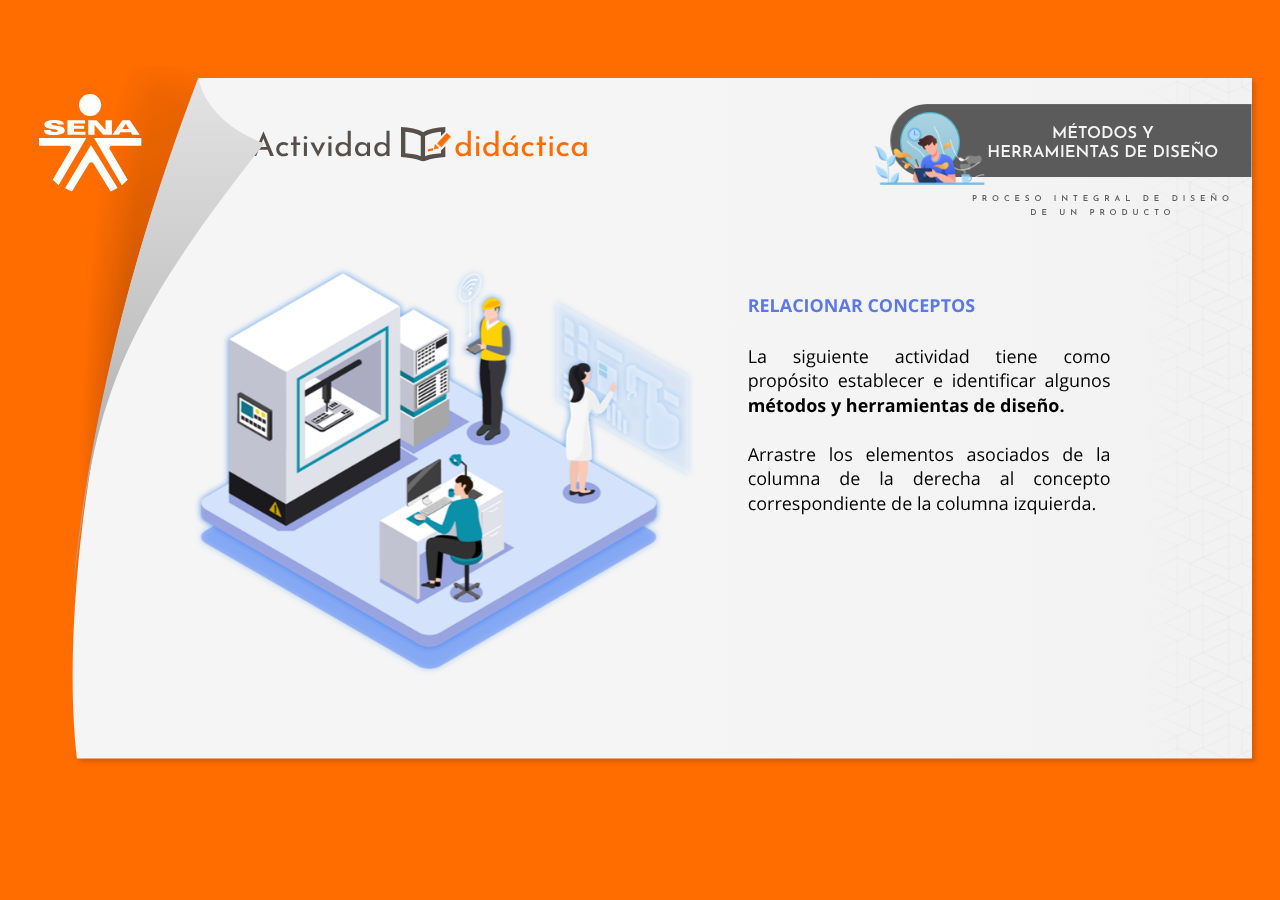
<file: public/media/actividad-1/index.html>
<!DOCTYPE html>
<html lang="es">
<head>
  <meta charset="utf-8">
  <!-- Creado con Storyline 360 - http://www.articulate.com  -->
  <!-- version: 3.42.22734.0 -->
  <title>SENA - Actividad Did&#225;ctica 02</title>
  <meta http-equiv="x-ua-compatible" content="IE=edge" />
  <meta name="viewport" content="width=device-width, initial-scale=1.0, user-scalable=no, shrink-to-fit=no, minimal-ui" />
  <meta name="apple-mobile-web-app-capable" content="yes" />
  <style>
    html, body { height: 100%; padding: 0; margin: 0 }
    #app { height: 100%; width: 100%; }
  </style>
  
  <script>window.THREE = { };</script>
</head>
<body style="background: #FF6C00" class="cs-HTML theme-classic">
  <!-- 360 -->
  <script>!function(e){function n(e,i){return e.test(i)}function i(e){var i=e||navigator.userAgent,o=i.split("[FBAN");if(void 0!==o[1]&&(i=o[0]),this.apple={phone:n(t,i),ipod:n(d,i),tablet:!n(t,i)&&n(s,i),device:n(t,i)||n(d,i)||n(s,i)},this.amazon={phone:n(h,i),tablet:!n(h,i)&&n(a,i),device:n(h,i)||n(a,i)},this.android={phone:n(h,i)||n(b,i),tablet:!n(h,i)&&!n(b,i)&&(n(a,i)||n(r,i)),device:n(h,i)||n(a,i)||n(b,i)||n(r,i)},this.windows={phone:n(l,i),tablet:n(p,i),device:n(l,i)||n(p,i)},this.other={blackberry:n(f,i),blackberry10:n(u,i),opera:n(c,i),firefox:n(A,i),chrome:n(w,i),device:n(f,i)||n(u,i)||n(c,i)||n(A,i)||n(w,i)},this.seven_inch=n(v,i),this.any=this.apple.device||this.android.device||this.windows.device||this.other.device||this.seven_inch,this.phone=this.apple.phone||this.android.phone||this.windows.phone,this.tablet=this.apple.tablet||this.android.tablet||this.windows.tablet,"undefined"==typeof window)return this}function o(){var e=new i;return e.Class=i,e}var t=/iPhone/i,d=/iPod/i,s=/iPad/i,b=/(?=.*\bAndroid\b)(?=.*\bMobile\b)/i,r=/Android/i,h=/(?=.*\bAndroid\b)(?=.*\bSD4930UR\b)/i,a=/(?=.*\bAndroid\b)(?=.*\b(?:KFOT|KFTT|KFJWI|KFJWA|KFSOWI|KFTHWI|KFTHWA|KFAPWI|KFAPWA|KFARWI|KFASWI|KFSAWI|KFSAWA)\b)/i,l=/IEMobile/i,p=/(?=.*\bWindows\b)(?=.*\bARM\b)/i,f=/BlackBerry/i,u=/BB10/i,c=/Opera Mini/i,w=/(CriOS|Chrome)(?=.*\bMobile\b)/i,A=/(?=.*\bFirefox\b)(?=.*\bMobile\b)/i,v=new RegExp("(?:Nexus 7|BNTV250|Kindle Fire|Silk|GT-P1000)","i");"undefined"!=typeof module&&module.exports&&"undefined"==typeof window?module.exports=i:"undefined"!=typeof module&&module.exports&&"undefined"!=typeof window?module.exports=o():"function"==typeof define&&define.amd?define("isMobile",[],e.isMobile=o()):e.isMobile=o()}(this);
    window.isMobile.apple.tablet = window.isMobile.apple.tablet ||
      (navigator.platform === 'MacIntel' && navigator.maxTouchPoints > 1);
    window.isMobile.apple.device = window.isMobile.apple.device || window.isMobile.apple.tablet;
    window.isMobile.tablet = window.isMobile.tablet || window.isMobile.apple.tablet;
    window.isMobile.any = window.isMobile.any || window.isMobile.apple.tablet;
  </script>

  <div id="focus-sink" aria-hidden="true" tabIndex="-1"></div>

  <div id="preso"></div>
  <script>
    window.DS = {};
    window.globals = {
      DATA_PATH_BASE: '',
      HAS_FRAME: true,
      HAS_SLIDE: true,

      lmsPresent: false,
      tinCanPresent: false,
      cmi5Present: false,
      aoSupport: false,
      scale: 'show all',
      captureRc: false,
      browserSize: 'optimal',
      bgColor: '#FF6C00',
      features: '',
      themeName: 'classic',
      preloaderColor: '#FFFFFF',
      suppressAnalytics: false,
      productChannel: 'stable',
      publishSource: 'storyline',
      aid: 'aid|942dc008-53e3-4bf8-be6b-c91d208d2bb5',
      cid: 'fd4fcdb6-d3c5-4390-a3dd-eb095a2bc740',
      playerVersion: '3.42.22734.0',
      maxIosVideoElements: 5,

      
      parseParams: function(qs) {
        if (window.globals.parsedParams != null) {
          return window.globals.parsedParams;
        }
        qs = (qs || window.location.search.substr(1)).split('+').join(' ');
        var params = {},
            tokens,
            re = /[?&]?([^=]+)=([^&]*)/g;

        while (tokens = re.exec(qs)) {
          params[decodeURIComponent(tokens[1]).trim()] =
            decodeURIComponent(tokens[2]).trim();
        }
        window.globals.parsedParams = params;
        return params;
      }

    };

    (function() {

      var classTypes = [ 'desktop', 'mobile', 'phone', 'tablet' ];

      var addDeviceClasses = function(prefix, testObj) {
        var curr, i;
        for (i = 0; i < classTypes.length; i++) {
          curr = classTypes[i];
          if (testObj[curr]) {
            document.body.classList.add(prefix + curr);
          }
        }
      };

      var params = window.globals.parseParams(),
          isDevicePreview = params.devicepreview === '1',
          isPhoneOverride = params.deviceType === 'phone' || (isDevicePreview && params.phone == '1'),
          isTabletOverride = (params.deviceType === 'tablet' || isDevicePreview) && !isPhoneOverride,
          isMobileOverride = isPhoneOverride || isTabletOverride;

      var deviceView = {
        desktop: !window.isMobile.any && !isMobileOverride,
        mobile: window.isMobile.any || isMobileOverride,
        phone: isPhoneOverride || (window.isMobile.phone && !isTabletOverride),
        tablet: isTabletOverride || window.isMobile.tablet
      };

      window.globals.deviceView = deviceView;
      window.isMobile.desktop = !window.isMobile.any;
      window.isMobile.mobile = window.isMobile.any;

      addDeviceClasses('view-', deviceView);

    })();
  </script>
  
  <script src='story_content/user.js' type=text/javascript></script>
  <div class="slide-loader"></div>

  <script type="text/javascript">
    if (window.globals.deviceView.isMobile) { var doc = document, loader = doc.body.querySelector('.slide-loader'); [ 1, 2, 3 ].forEach(function(n) { var d = doc.createElement('div'); d.style.backgroundColor = window.globals.preloaderColor; d.classList.add('mobile-loader-dot'); d.classList.add('dot' + n); loader.appendChild(d); }); }
  </script>

  <div class="mobile-load-title-overlay" style="display: none">
    <div class="mobile-load-title">SENA - Actividad Did&#225;ctica 02</div>
  </div>

  <div class="mobile-chrome-warning"></div>

  <script>
    
    if (window.autoSpider && window.vInterfaceObject) {
      document.querySelector('.mobile-load-title-overlay').style.display = 'none';
    }
  </script>

  

  <link rel="stylesheet" href="html5/data/css/output.min.css" data-noprefix />
</body>
<script src="html5/lib/scripts/ds-bootstrap.min.js"></script>
</html>
</file>
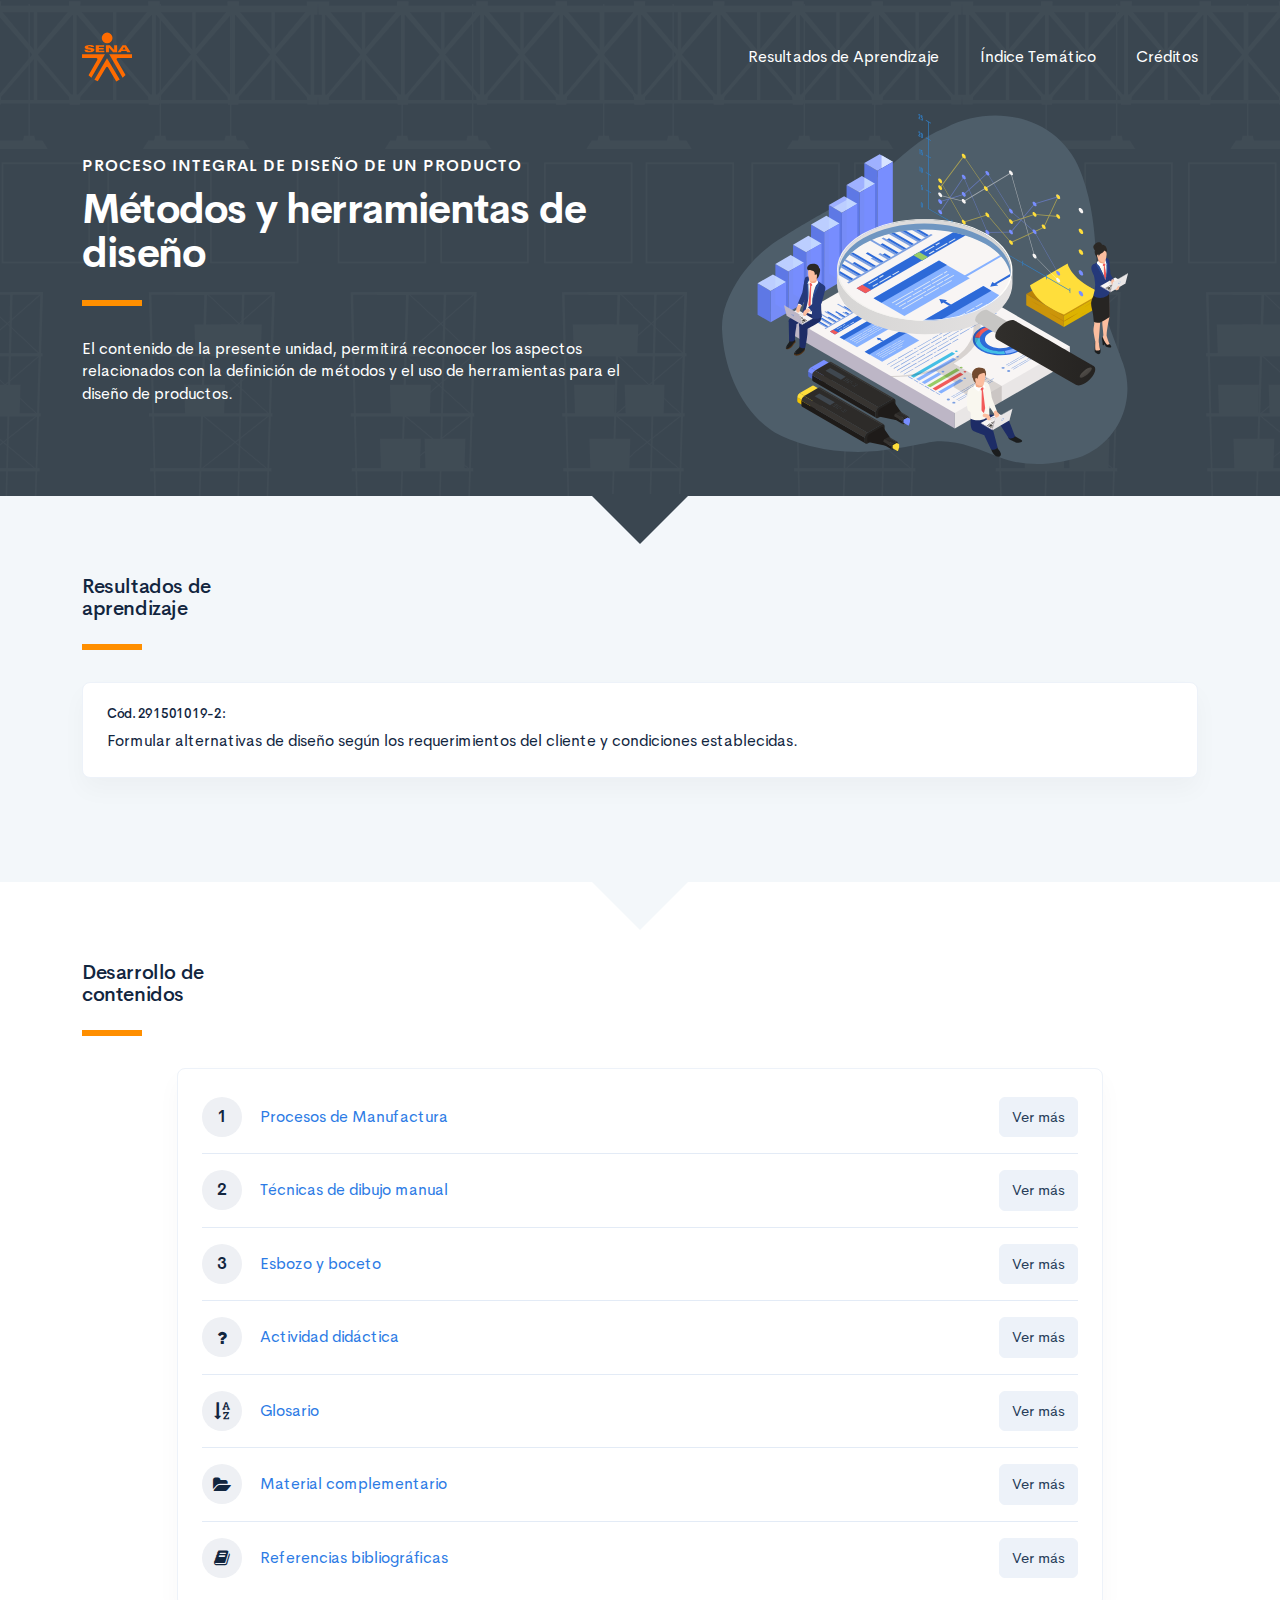
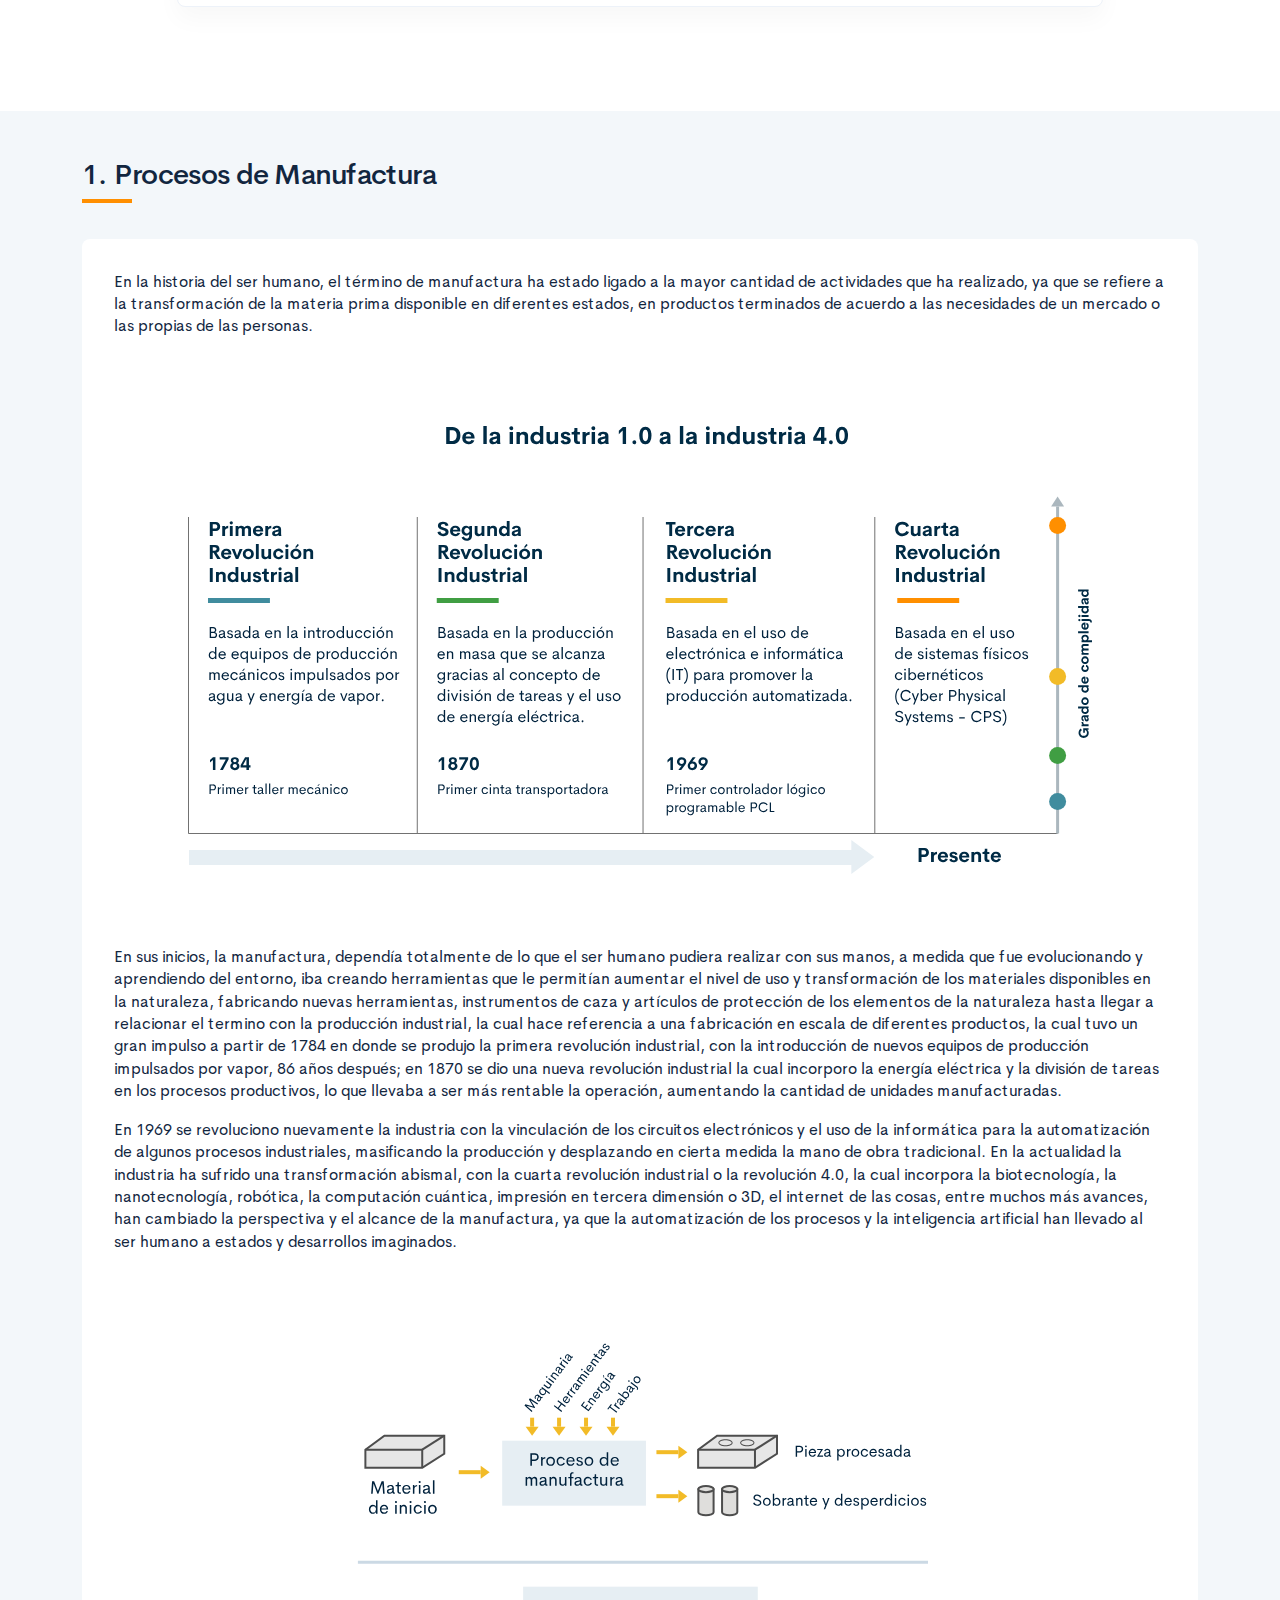
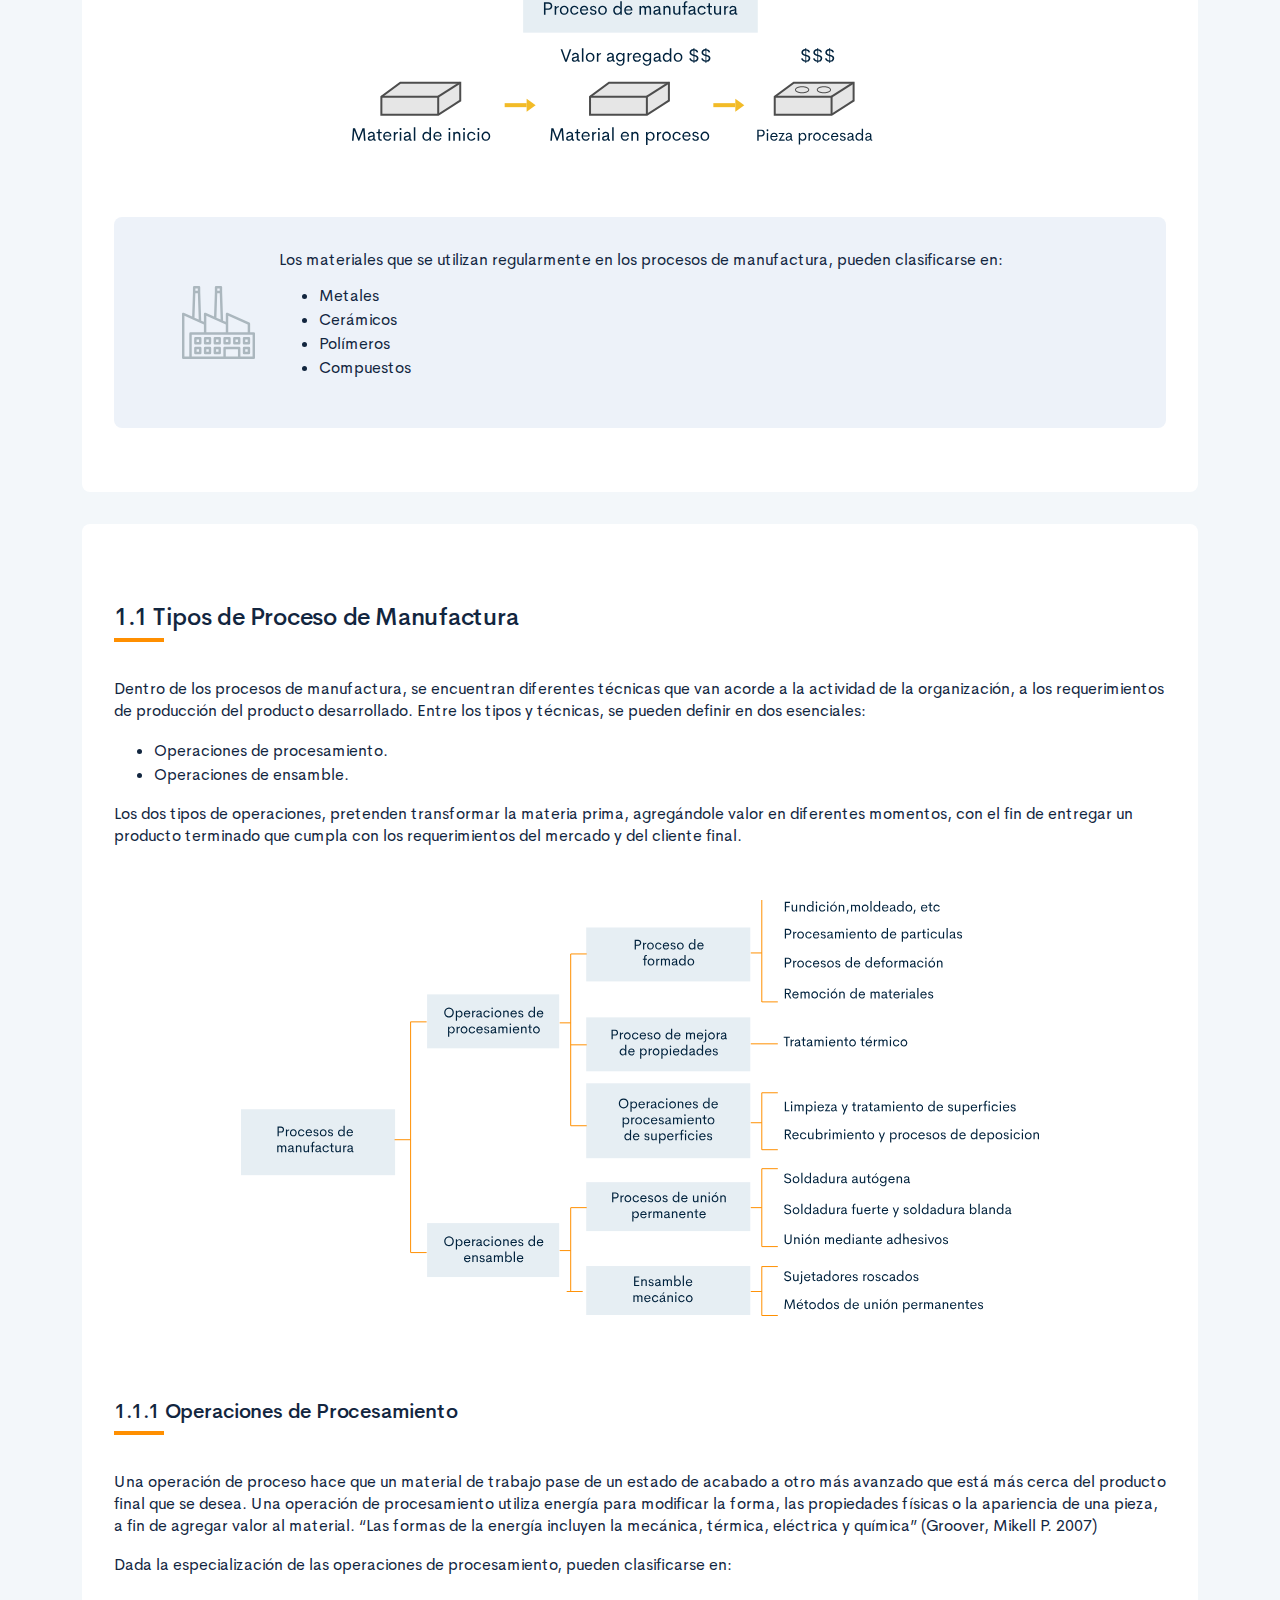
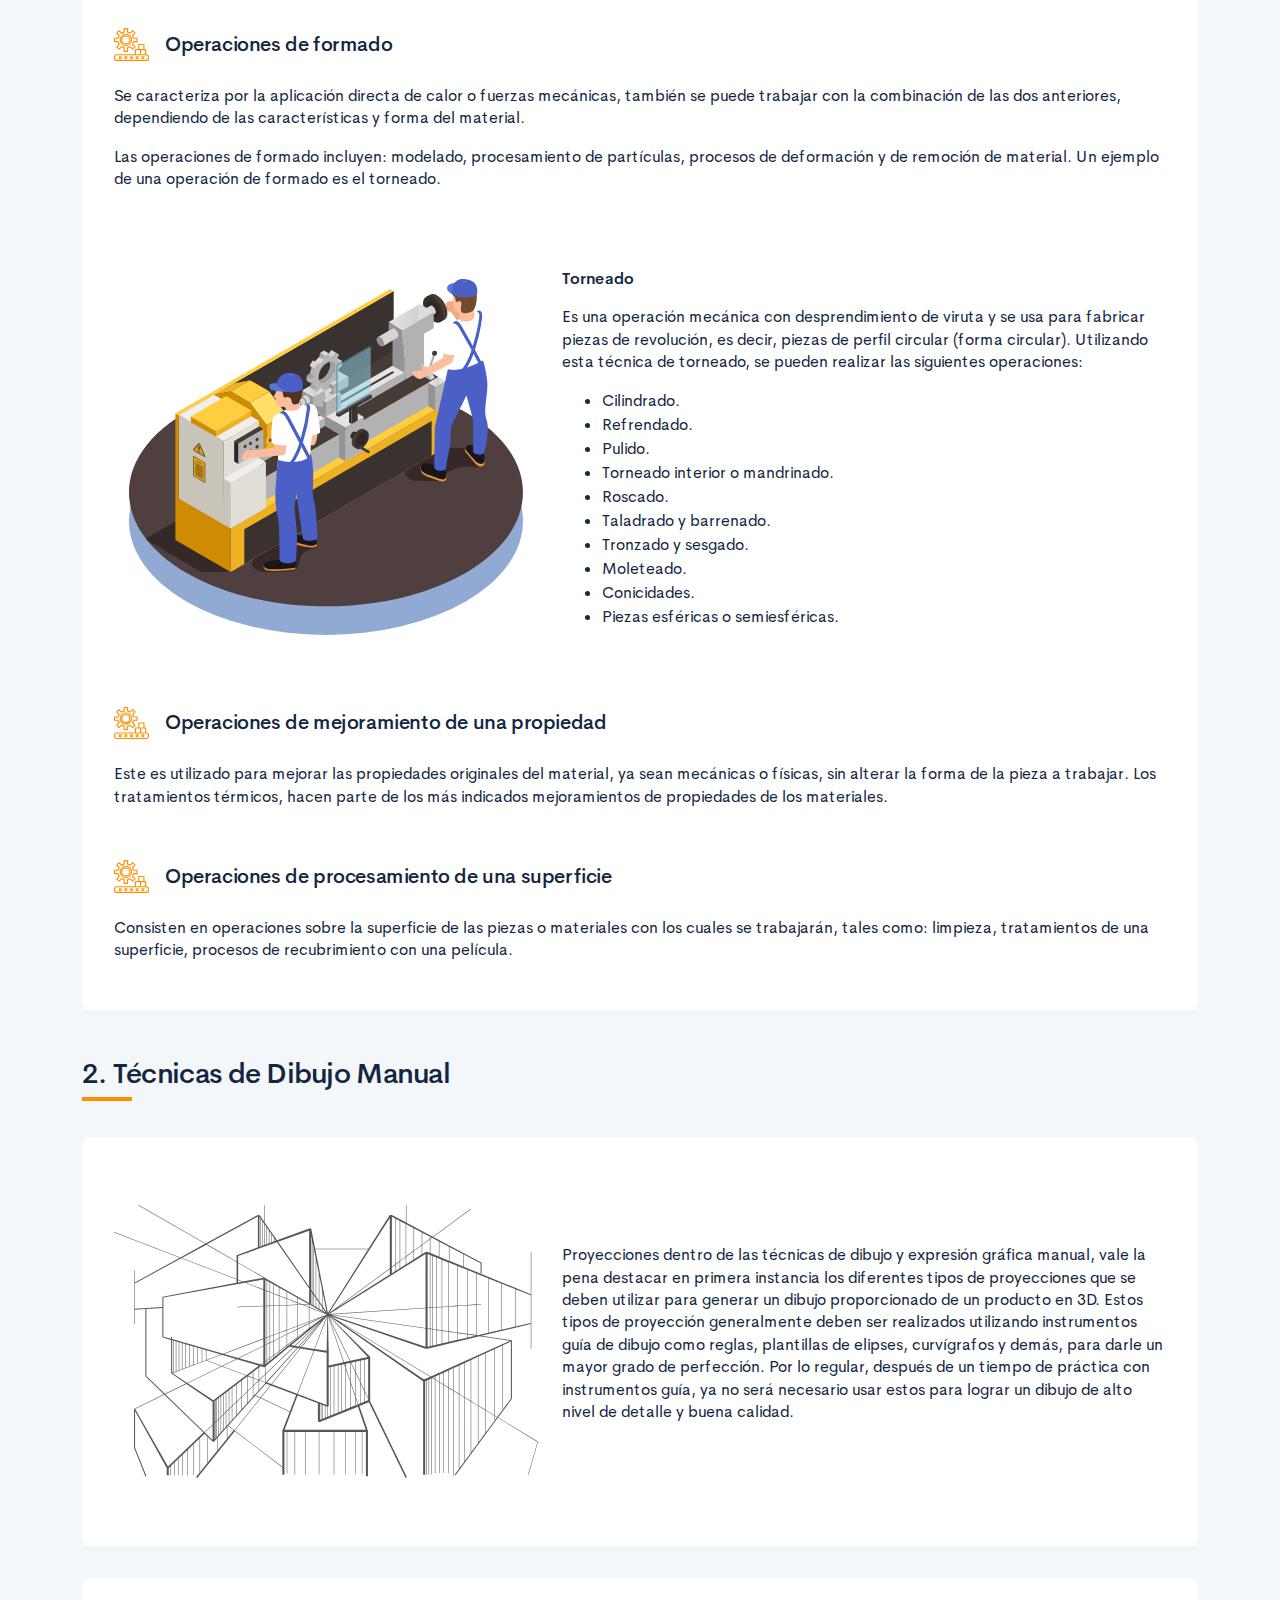
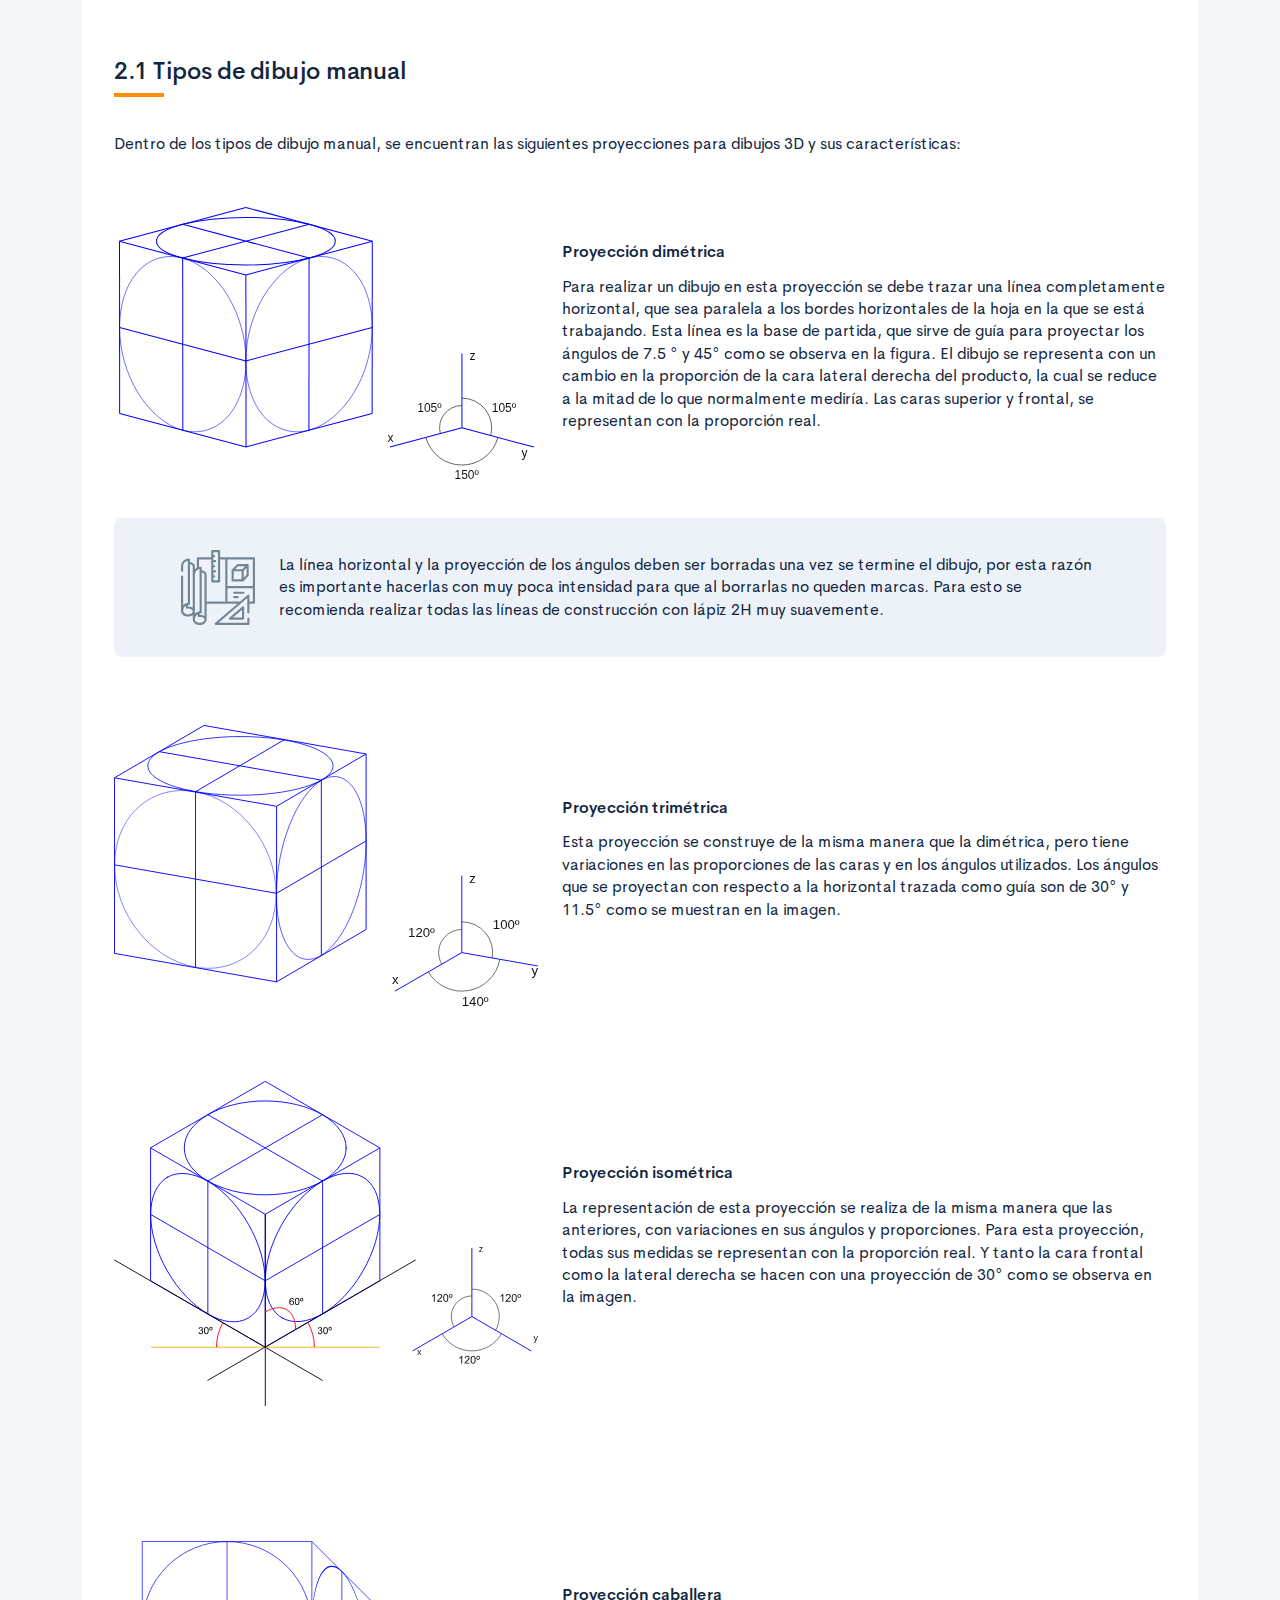
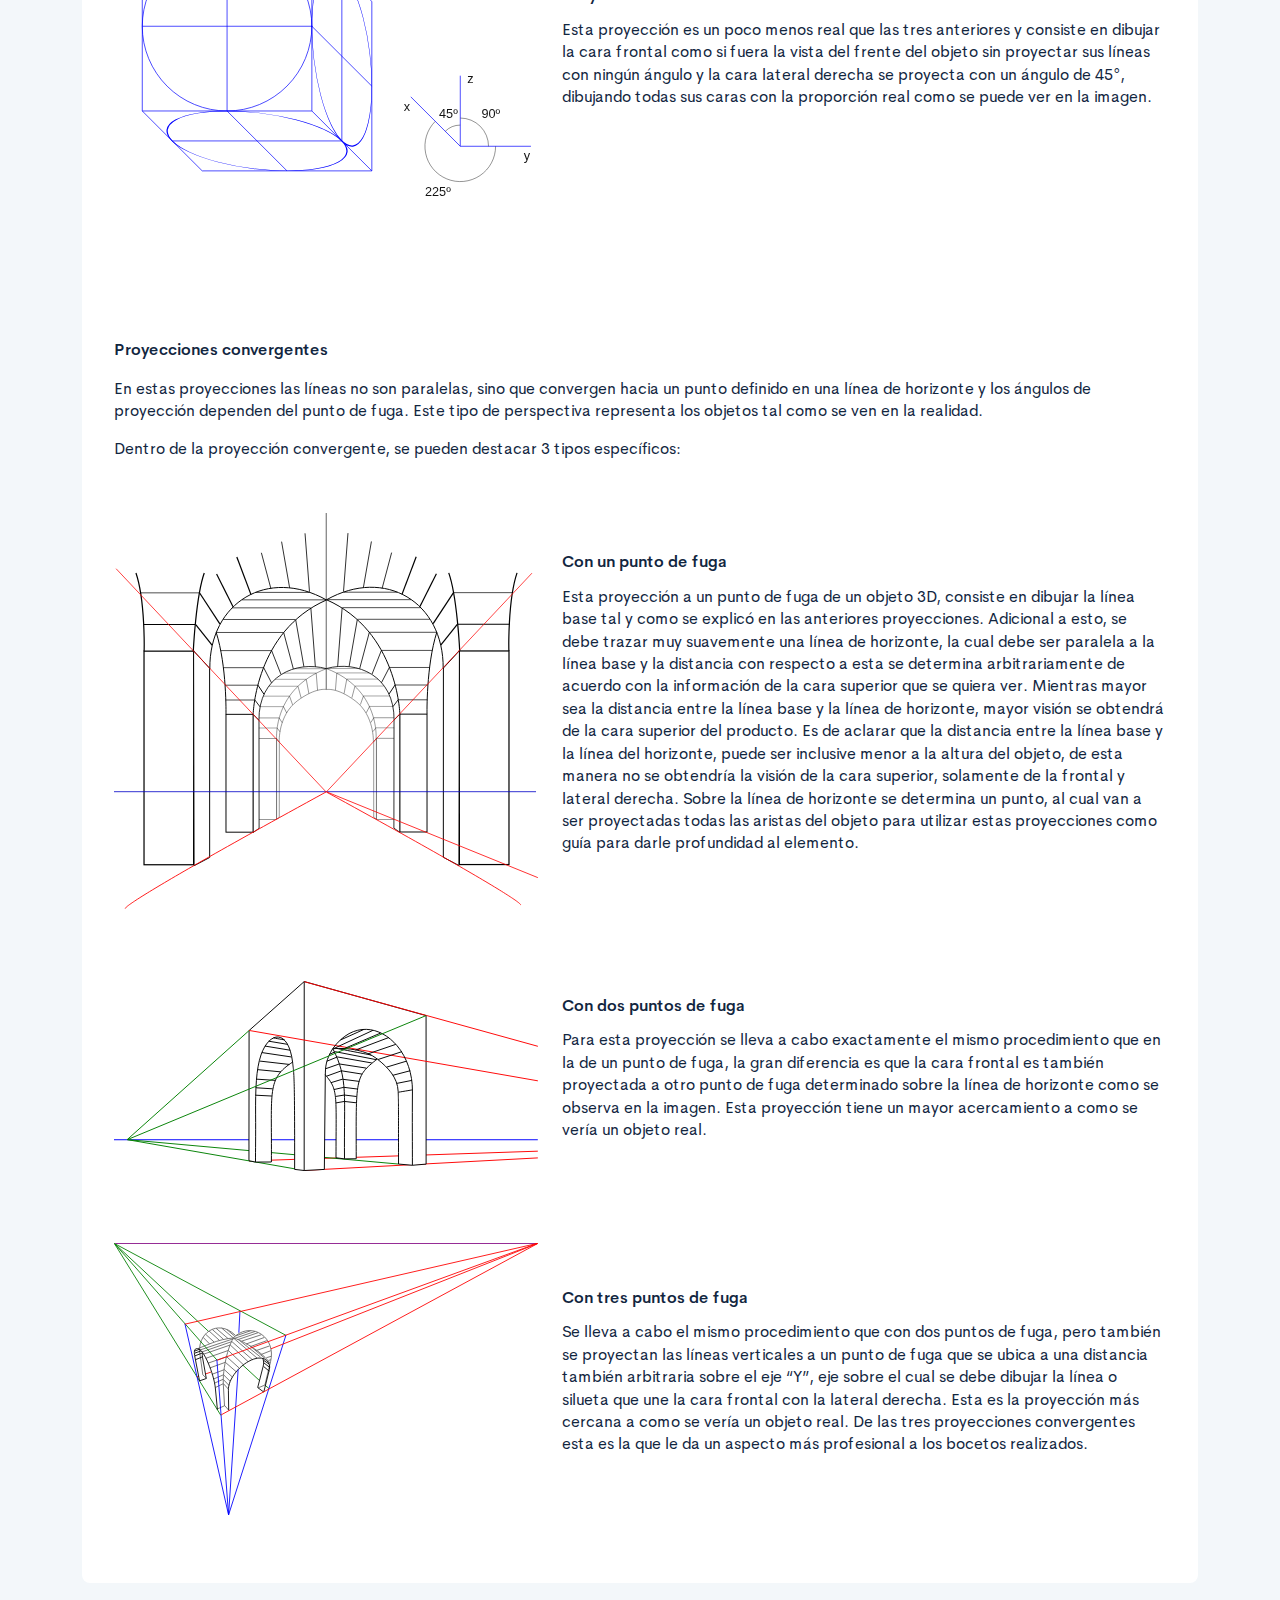
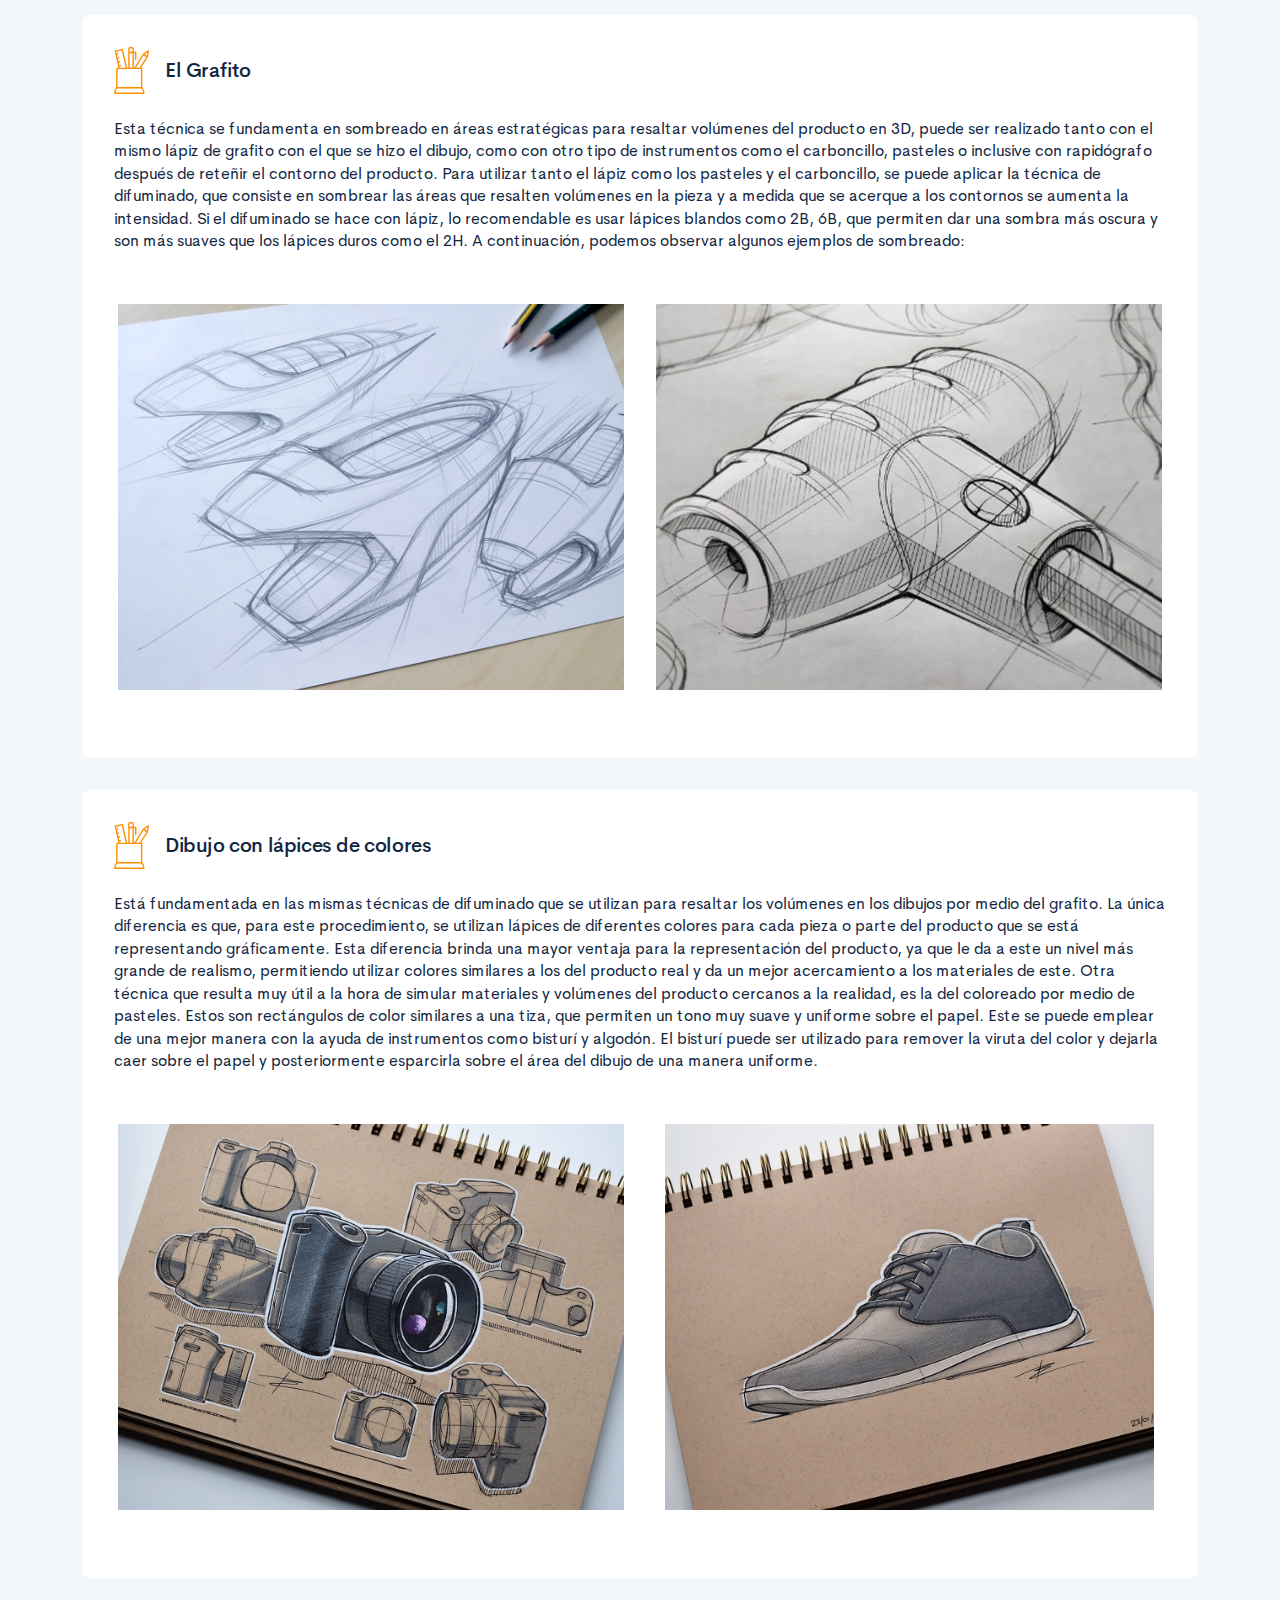
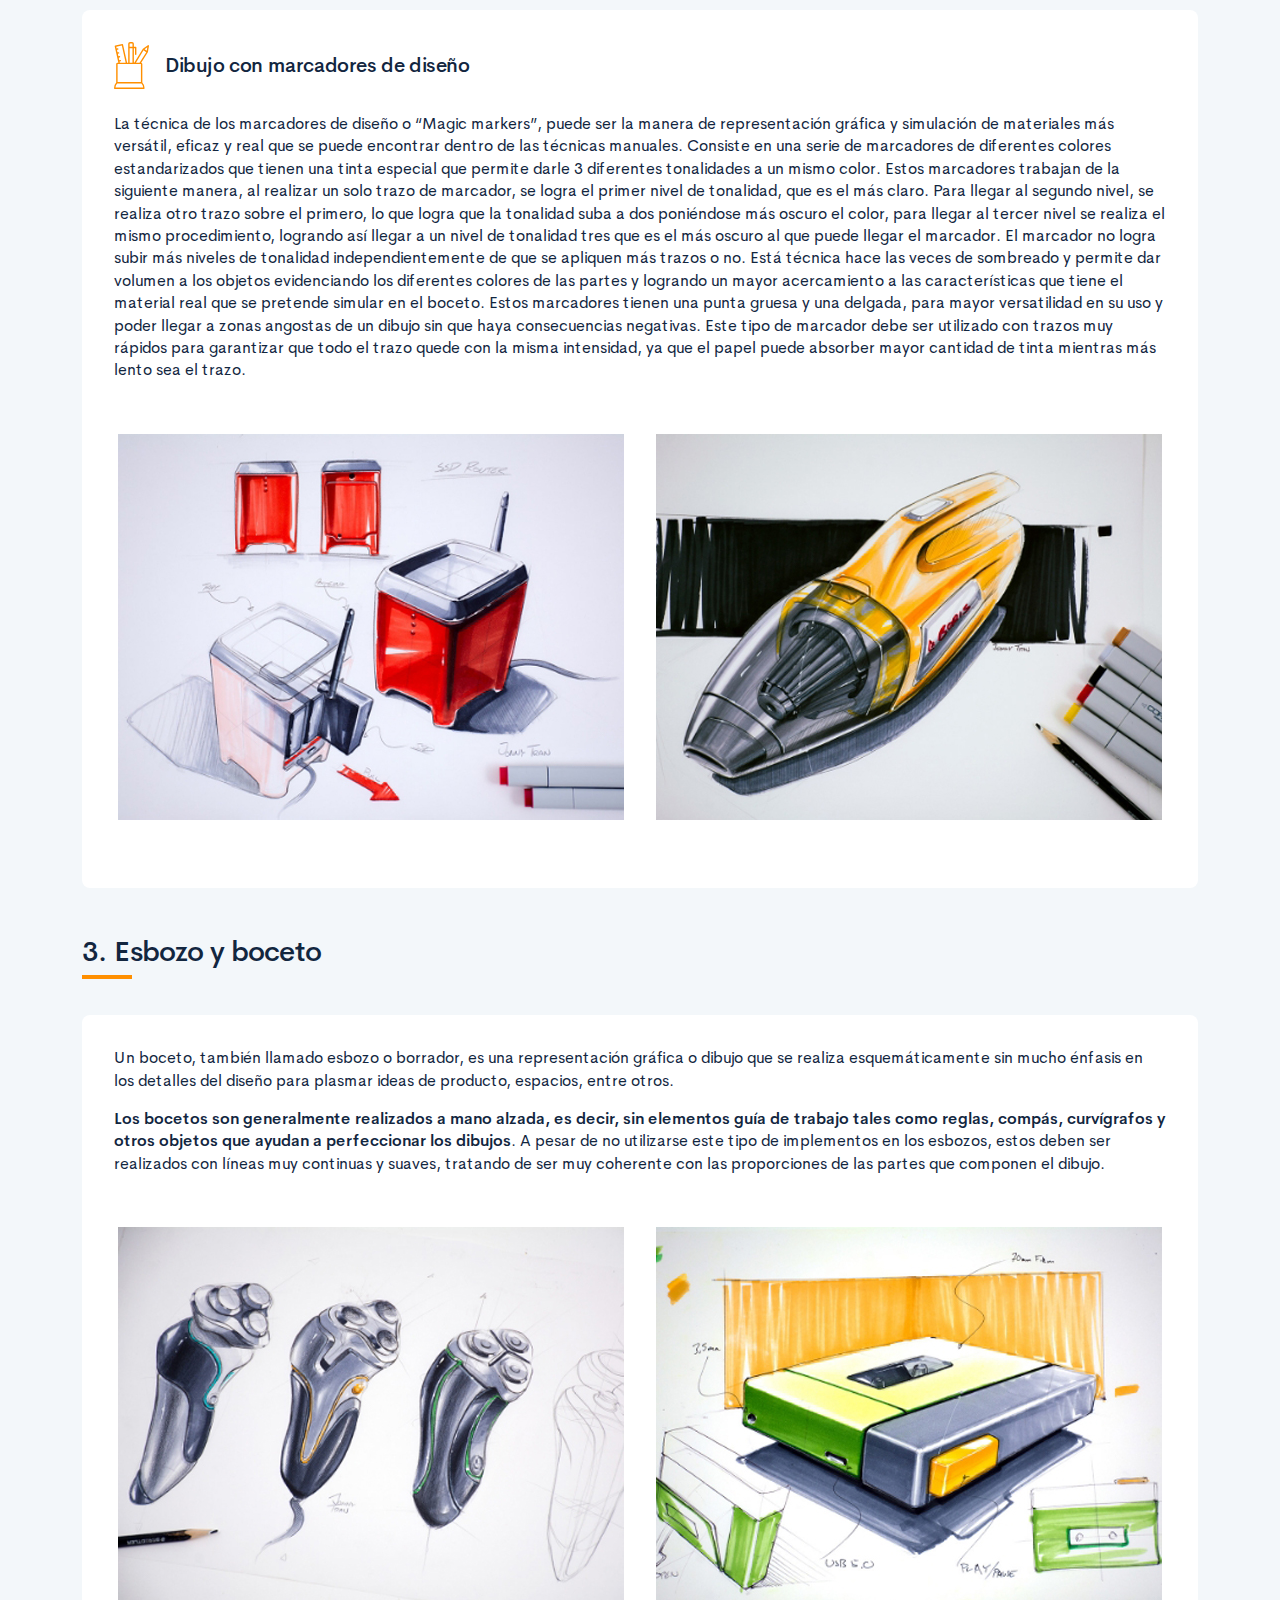
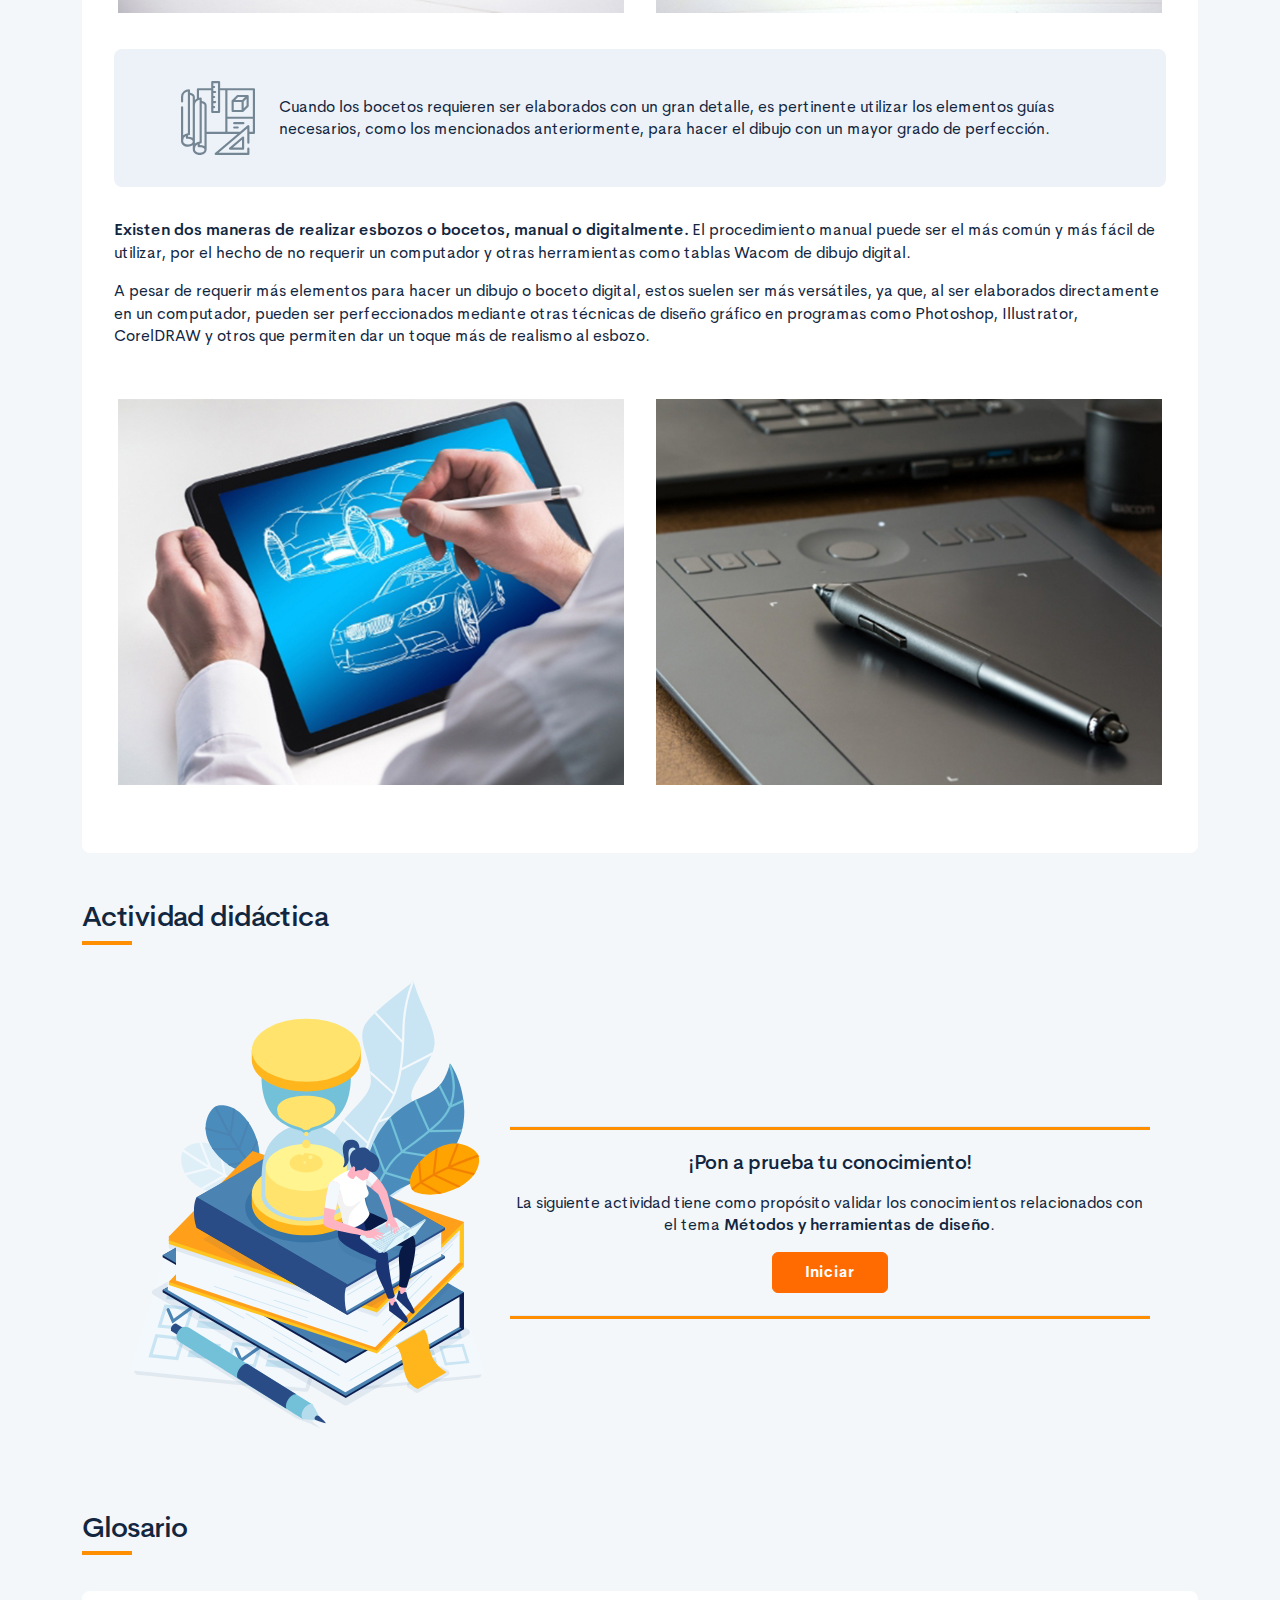
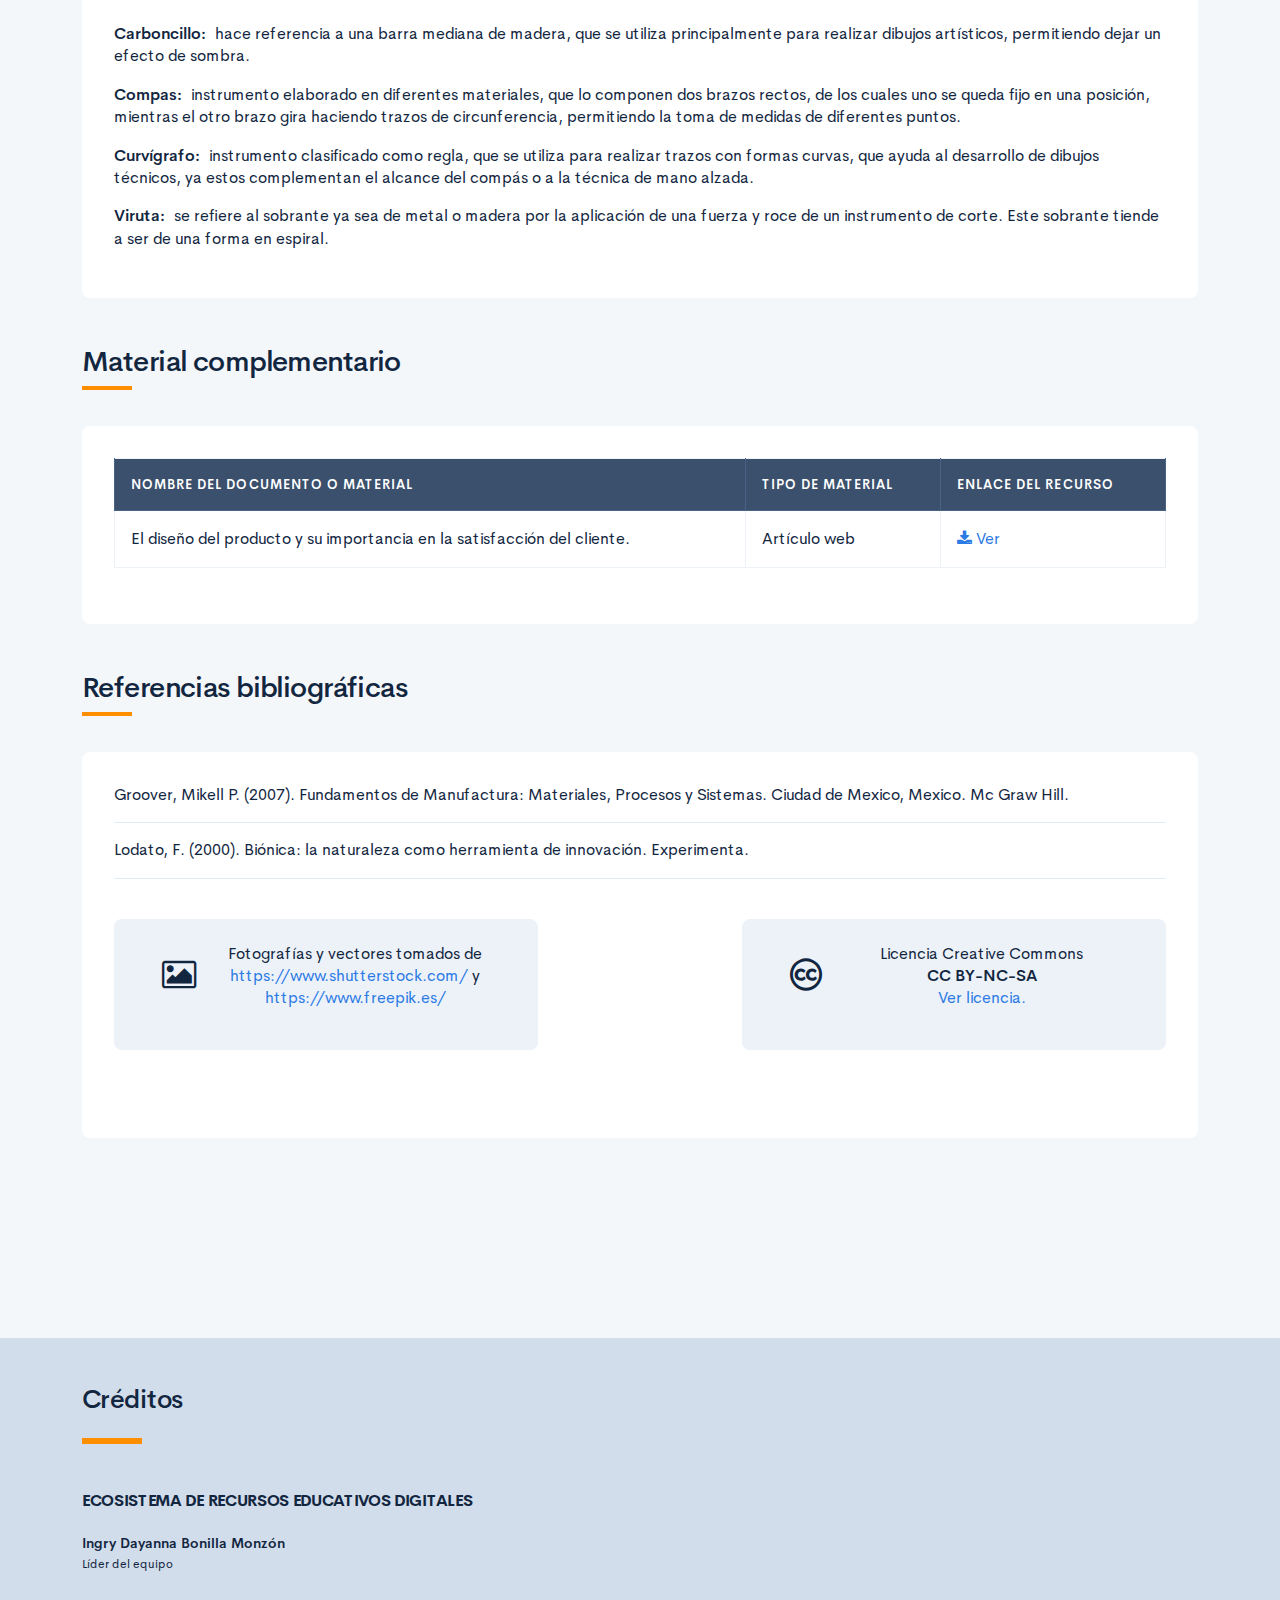
<file: public/material.html>
<!DOCTYPE html>
<html lang="es">
    <head>
        <meta charset="UTF-8">
        <meta name="viewport" content="width=device-width, user-scalable=no, initial-scale=1.0, maximum-scale=1.0, minimum-scale=1.0">
        <title>Métodos y herramientas de diseño.</title>
        <meta meta name="description" content="El contenido de la presente unidad, permitirá reconocer los aspectos relacionados con la definición de métodos y el uso de herramientas para el diseño de productos. ">
        <link rel="icon" type="image/svg+xml" href="assets/images/logos/senaLogo.svg">
        <link rel="stylesheet" href="assets/fonts/feather/feather.css">
        <link rel="stylesheet" href="assets/fonts/fontawesome/css/font-awesome.css">
        <link href="assets/css/fancybox.css" rel="stylesheet">
        <link href="assets/css/animate.css" rel="stylesheet">
        <link rel="stylesheet" href="assets/css/main.css">
    </head>
    <body class="theme-dark page-header-textura" id="page-home">
        <header class="curso-presentacion page-header" id="CursoPresentacion">
            <div class="page-textura">
                <div class="container">
                    <div class="curso-topbar"><a class="curso-topbar__logo"><svg xmlns="http://www.w3.org/2000/svg" width="168.273" height="164.177" viewBox="0 0 168.273 164.177">
                                <path id="SENA_LOGO" data-name="SENA LOGO" d="M85.349,1a18.09,18.09,0,1,0,18.09,18.09h0A18.1,18.1,0,0,0,85.349,1ZM25.617,42.983a33.722,33.722,0,0,0-9.386,1.024,11.156,11.156,0,0,0-5.12,2.56A5.346,5.346,0,0,0,10.086,52.2c.683,1.707,2.56,2.9,4.608,3.584,4.437,1.536,9.386,1.877,13.994,2.731a5.1,5.1,0,0,1,2.389,1.024,1.369,1.369,0,0,1-.683,2.048,9.146,9.146,0,0,1-5.291.683A8.354,8.354,0,0,1,20.5,61.244a1.962,1.962,0,0,1-.853-2.389H9.233A7.663,7.663,0,0,0,10.6,63.463a7.59,7.59,0,0,0,4.267,2.389A28.541,28.541,0,0,0,23.4,66.876,52.426,52.426,0,0,0,35,66.023a11.043,11.043,0,0,0,5.8-2.9,5.358,5.358,0,0,0-1.365-8.533,21.267,21.267,0,0,0-5.8-2.048c-3.072-.683-5.973-1.024-9.045-1.536a9.114,9.114,0,0,1-3.072-.853,1.226,1.226,0,0,1,0-2.219,9.369,9.369,0,0,1,4.437-.683,10.554,10.554,0,0,1,4.608.853A1.877,1.877,0,0,1,31.59,49.81h9.9a5.669,5.669,0,0,0-1.195-3.584A8.875,8.875,0,0,0,35.515,43.5c-3.584-.341-6.827-.512-9.9-.512Zm21.333.683V67.217H75.792V62.1H57.531V57.489H73.744V52.54H57.531V48.786H75.109v-5.12Zm47.615,0H81.253V67.217H91.322V51.346l13.824,15.872h13.824V43.666H108.9v15.7Zm42.495,0L120.676,67.217h10.581l2.56-4.267H150.2l2.389,4.267h11.776l-15.53-23.551ZM142.35,49.3l5.12,8.533h-10.41ZM.7,74.044l.171,12.8L49,86.673c2.389.512,3.925,2.048,3.413,5.8l-29.7,51.711,9.557,9.045L78.01,74.044Zm91.646,0L137.4,152.89l9.9-8.874L117.433,92.3c-.512-3.584.853-5.291,3.413-5.8l48.127.171V74.044ZM84.837,87.185,42.512,159.546l11.264,5.461,28.159-47.615a4.283,4.283,0,0,1,2.9-1.195,4.681,4.681,0,0,1,3.072,1.195l28.159,47.786,11.605-5.973Z" transform="translate(-0.7 -1)" fill="#FF6B00" />
                            </svg>
                        </a><a class="curso-topbar__menubar collapsed btn-menu-responsive" data-toggle="collapse" href="#curso-topbar__nav" aria-expanded="false"><span></span><span></span><span></span></a>
                        <nav class="curso-topbar__nav collapse show" id="curso-topbar__nav">
                            <ul class="curso-topbar__list">
                                <li class="curso-topbar__item"><a class="curso-topbar__link" href="#ResultadosAprendizaje"><span class="text-white">Resultados de Aprendizaje</span></a></li>
                                <li class="curso-topbar__item"><a class="curso-topbar__link" href="#IndiceTematico"><span class="text-white">Índice Temático</span></a></li>
                                <li class="curso-topbar__item"><a class="curso-topbar__link" href="#Creditos"><span class="text-white">Créditos</span></a></li>
                            </ul>
                        </nav>
                    </div>
                    <div class="curso-portada">
                        <div class="row align-items-center">
                            <div class="col-12 col-lg-6">
                                <h3 class="curso-subtitulo" id="curso-titulo-componente">Proceso Integral de Diseño de un Producto</h3>
                                <h1 class="curso-titulo" id="curso-titulo-tema">Métodos y herramientas de diseño</h1>
                                <div class="brand-line-primary"></div>
                                <p class="curso-descripcion">El contenido de la presente unidad, permitirá reconocer los aspectos relacionados con la definición de métodos y el uso de herramientas para el diseño de productos.</p>
                            </div>
                            <div class="col-12 col-lg-6 text-center">
                                <div class="d-none d-lg-block"><img class="curso-imagen" src="assets/images/header/header_media.svg" /></div>
                            </div>
                        </div>
                    </div>
                </div>
            </div>
        </header>
        <section class="curso-resultados section bg-base-light" id="ResultadosAprendizaje">
            <div class="container">
                <h2> Resultados de <br>aprendizaje</h2>
                <div class="brand-line-primary"></div>
                <div class="card resultado-item">
                    <div class="card-body">
                        <h5>Cód. 291501019-2:</h5>
                        <p class="mb-0">Formular alternativas de diseño según los requerimientos del cliente y condiciones establecidas.</p>
                    </div>
                </div>
            </div>
        </section>
        <section class="curso-indice-tematico section" id="IndiceTematico">
            <div class="container">
                <h2>Desarrollo de <br>contenidos</h2>
                <div class="brand-line-primary"></div>
                <div class="row justify-content-center">
                    <div class="col-12 col-sm-10">
                        <div class="card wow flipInX" data-wow-delay=".4s">
                            <div class="card-body">
                                <ul class="list-group list-group-flush list my-n3 nav-temas">
                                    <li class="list-group-item nav-tema-item">
                                        <div class="row align-items-center">
                                            <div class="col-auto">
                                                <div class="avatar avatar-sm"><span class="nav-tema-item__icon avatar-title font-size-lg bg-secondary-soft rounded-circle text-primary font-weight-bold">1</span></div>
                                            </div>
                                            <div class="col ml-n2"><span class="nav-tema-item__titulo"> <a href="#tema-1">Procesos de Manufactura</a></span></div>
                                            <div class="col-auto"> <a class="btn btn-light nav-tema-item__btn" href="#tema-1">Ver más</a></div>
                                        </div>
                                    </li>
                                    <li class="list-group-item nav-tema-item">
                                        <div class="row align-items-center">
                                            <div class="col-auto">
                                                <div class="avatar avatar-sm"><span class="nav-tema-item__icon avatar-title font-size-lg bg-secondary-soft rounded-circle text-primary font-weight-bold">2</span></div>
                                            </div>
                                            <div class="col ml-n2"><span class="nav-tema-item__titulo"> <a href="#tema-2">Técnicas de dibujo manual</a></span></div>
                                            <div class="col-auto"> <a class="btn btn-light nav-tema-item__btn" href="#tema-2">Ver más</a></div>
                                        </div>
                                    </li>
                                    <li class="list-group-item nav-tema-item">
                                        <div class="row align-items-center">
                                            <div class="col-auto">
                                                <div class="avatar avatar-sm"><span class="nav-tema-item__icon avatar-title font-size-lg bg-secondary-soft rounded-circle text-primary font-weight-bold">3</span></div>
                                            </div>
                                            <div class="col ml-n2"><span class="nav-tema-item__titulo"> <a href="#tema-3">Esbozo y boceto</a></span></div>
                                            <div class="col-auto"> <a class="btn btn-light nav-tema-item__btn" href="#tema-3">Ver más</a></div>
                                        </div>
                                    </li>
                                    <li class="list-group-item nav-tema-item">
                                        <div class="row align-items-center">
                                            <div class="col-auto">
                                                <div class="avatar avatar-sm"><span class="nav-tema-item__icon avatar-title font-size-lg bg-secondary-soft rounded-circle text-primary font-weight-bold"> <i class="fa fa-question"></i></span></div>
                                            </div>
                                            <div class="col ml-n2"><span class="nav-tema-item__titulo"> <a href="#evaluacion">Actividad didáctica</a></span></div>
                                            <div class="col-auto"> <a class="btn btn-light nav-tema-item__btn" href="#evaluacion">Ver más</a></div>
                                        </div>
                                    </li>
                                    <li class="list-group-item nav-tema-item">
                                        <div class="row align-items-center">
                                            <div class="col-auto">
                                                <div class="avatar avatar-sm"><span class="nav-tema-item__icon avatar-title font-size-lg bg-secondary-soft rounded-circle text-primary font-weight-bold"> <i class="fa fa-sort-alpha-asc"></i></span></div>
                                            </div>
                                            <div class="col ml-n2"><span class="nav-tema-item__titulo"> <a href="#glosario">Glosario</a></span></div>
                                            <div class="col-auto"> <a class="btn btn-light nav-tema-item__btn" href="#glosario">Ver más</a></div>
                                        </div>
                                    </li>
                                    <li class="list-group-item nav-tema-item">
                                        <div class="row align-items-center">
                                            <div class="col-auto">
                                                <div class="avatar avatar-sm"><span class="nav-tema-item__icon avatar-title font-size-lg bg-secondary-soft rounded-circle text-primary font-weight-bold"> <i class="fa fa-folder-open"></i></span></div>
                                            </div>
                                            <div class="col ml-n2"><span class="nav-tema-item__titulo"> <a href="#anexos">Material complementario</a></span></div>
                                            <div class="col-auto"> <a class="btn btn-light nav-tema-item__btn" href="#anexos">Ver más</a></div>
                                        </div>
                                    </li>
                                    <li class="list-group-item nav-tema-item">
                                        <div class="row align-items-center">
                                            <div class="col-auto">
                                                <div class="avatar avatar-sm"><span class="nav-tema-item__icon avatar-title font-size-lg bg-secondary-soft rounded-circle text-primary font-weight-bold"> <i class="fa fa-book"></i></span></div>
                                            </div>
                                            <div class="col ml-n2"><span class="nav-tema-item__titulo"> <a href="#referencias">Referencias bibliográficas</a></span></div>
                                            <div class="col-auto"> <a class="btn btn-light nav-tema-item__btn" href="#referencias">Ver más</a></div>
                                        </div>
                                    </li>
                                </ul>
                            </div>
                        </div>
                    </div>
                </div>
            </div>
        </section>
        <section id="mainContent">
            <div id="tema-1">
                <div class="container" id="page-introduccion">
                    <div class="header-ecored">
                        <h1>1. Procesos de Manufactura</h1>
                    </div>
                    <div class="jumbotron bg-white">
                        <div class="row">
                            <div class="col-12">
                                <p>En la historia del ser humano, el término de manufactura ha estado ligado a la mayor cantidad de actividades que ha realizado, ya que se refiere a la transformación de la materia prima disponible en diferentes estados, en productos terminados de acuerdo a las necesidades de un mercado o las propias de las personas.</p>
                            </div>
                        </div>
                        <div class="row justify-content-center align-items-center my-6">
                            <div class="col d-flex justify-content-center"><img class="img-fluid" src="assets/images/pages/tema1/info_01.svg" alt=""></div>
                        </div>
                        <div class="row">
                            <div class="col-12">
                                <p>En sus inicios, la manufactura, dependía totalmente de lo que el ser humano pudiera realizar con sus manos, a medida que fue evolucionando y aprendiendo del entorno, iba creando herramientas que le permitían aumentar el nivel de uso y transformación de los materiales disponibles en la naturaleza, fabricando nuevas herramientas, instrumentos de caza y artículos de protección de los elementos de la naturaleza hasta llegar a relacionar el termino con la producción industrial, la cual hace referencia a una fabricación en escala de diferentes productos, la cual tuvo un gran impulso a partir de 1784 en donde se produjo la primera revolución industrial, con la introducción de nuevos equipos de producción impulsados por vapor, 86 años después; en 1870 se dio una nueva revolución industrial la cual incorporo la energía eléctrica y la división de tareas en los procesos productivos, lo que llevaba a ser más rentable la operación, aumentando la cantidad de unidades manufacturadas.</p>
                                <p>En 1969 se revoluciono nuevamente la industria con la vinculación de los circuitos electrónicos y el uso de la informática para la automatización de algunos procesos industriales, masificando la producción y desplazando en cierta medida la mano de obra tradicional. En la actualidad la industria ha sufrido una transformación abismal, con la cuarta revolución industrial o la revolución 4.0, la cual incorpora la biotecnología, la nanotecnología, robótica, la computación cuántica, impresión en tercera dimensión o 3D, el internet de las cosas, entre muchos más avances, han cambiado la perspectiva y el alcance de la manufactura, ya que la automatización de los procesos y la inteligencia artificial han llevado al ser humano a estados y desarrollos imaginados. </p>
                            </div>
                        </div>
                        <div class="row justify-content-center align-items-center my-6">
                            <div class="col d-flex justify-content-center"><img class="img-fluid" src="assets/images/pages/tema1/info_02.svg" alt=""></div>
                        </div>
                        <div class="row">
                            <div class="col-12">
                                <div class="jumbotron">
                                    <div class="row justify-content-center align-items-center">
                                        <div class="col-auto"><img class="img-fluid mb-3 mb-md-0" src="assets/images/pages/tema1/icon_01.svg" style="max-width: 120px"></div>
                                        <div class="col-10">
                                            <p class="mb-0">Los materiales que se utilizan regularmente en los procesos de manufactura, pueden clasificarse en:</p>
                                            <ul class="mt-3">
                                                <li>Metales</li>
                                                <li>Cerámicos</li>
                                                <li>Polímeros</li>
                                                <li>Compuestos</li>
                                            </ul>
                                        </div>
                                    </div>
                                </div>
                            </div>
                        </div>
                    </div>
                    <div class="jumbotron bg-white">
                        <div class="row">
                            <div class="col-12">
                                <div class="header-ecored" id="tema1_1">
                                    <h2>1.1 Tipos de Proceso de Manufactura </h2>
                                </div>
                            </div>
                        </div>
                        <div class="row justify-content-center align-items-center">
                            <div class="col">
                                <p>Dentro de los procesos de manufactura, se encuentran diferentes técnicas que van acorde a la actividad de la organización, a los requerimientos de producción del producto desarrollado. Entre los tipos y técnicas, se pueden definir en dos esenciales: </p>
                                <ul>
                                    <li>Operaciones de procesamiento. </li>
                                    <li>Operaciones de ensamble. </li>
                                </ul>
                                <p>Los dos tipos de operaciones, pretenden transformar la materia prima, agregándole valor en diferentes momentos, con el fin de entregar un producto terminado que cumpla con los requerimientos del mercado y del cliente final. </p>
                            </div>
                        </div>
                        <div class="row justify-content-center align-items-center my-5">
                            <div class="col d-flex justify-content-center"><img class="img-fluid" src="assets/images/pages/tema1/info_03.svg" alt=""></div>
                        </div>
                        <div class="row">
                            <div class="col-12">
                                <div class="header-ecored" id="tema1_1_1">
                                    <h3>1.1.1 Operaciones de Procesamiento</h3>
                                </div>
                            </div>
                            <div class="col-12">
                                <p>Una operación de proceso hace que un material de trabajo pase de un estado de acabado a otro más avanzado que está más cerca del producto final que se desea. Una operación de procesamiento utiliza energía para modificar la forma, las propiedades físicas o la apariencia de una pieza, a fin de agregar valor al material. “Las formas de la energía incluyen la mecánica, térmica, eléctrica y química” (Groover, Mikell P. 2007)</p>
                                <p>Dada la especialización de las operaciones de procesamiento, pueden clasificarse en: </p>
                            </div>
                            <div class="col-12 my-5">
                                <div class="iconHeader">
                                    <div class="iconHeader__bullet"><img src="assets/images/pages/tema1/icon_header_01.svg" alt=""></div>
                                    <div class="iconHeader__body">
                                        <h2 class="m-0">Operaciones de formado </h2>
                                    </div>
                                </div>
                                <p>Se caracteriza por la aplicación directa de calor o fuerzas mecánicas, también se puede trabajar con la combinación de las dos anteriores, dependiendo de las características y forma del material.</p>
                                <p>Las operaciones de formado incluyen: modelado, procesamiento de partículas, procesos de deformación y de remoción de material. Un ejemplo de una operación de formado es el torneado.</p>
                            </div>
                        </div>
                        <div class="row justify-content-center align-items-center">
                            <div class="col-sm-9 col-md-5 my-5 d-flex justify-content-center"><img class="img-fluid" src="assets/images/pages/tema1/img_02.svg" alt=""></div>
                            <div class="col">
                                <p><strong>Torneado</strong></p>
                                <p>Es una operación mecánica con desprendimiento de viruta y se usa para fabricar piezas de revolución, es decir, piezas de perfil circular (forma circular). Utilizando esta técnica de torneado, se pueden realizar las siguientes operaciones:</p>
                                <ul>
                                    <li>Cilindrado.</li>
                                    <li>Refrendado.</li>
                                    <li>Pulido.</li>
                                    <li>Torneado interior o mandrinado.</li>
                                    <li>Roscado.</li>
                                    <li>Taladrado y barrenado.</li>
                                    <li>Tronzado y sesgado.</li>
                                    <li>Moleteado.</li>
                                    <li>Conicidades.</li>
                                    <li>Piezas esféricas o semiesféricas. </li>
                                </ul>
                            </div>
                        </div>
                        <div class="row">
                            <div class="col-12 my-5">
                                <div class="iconHeader">
                                    <div class="iconHeader__bullet"><img src="assets/images/pages/tema1/icon_header_01.svg" alt=""></div>
                                    <div class="iconHeader__body">
                                        <h2 class="m-0">Operaciones de mejoramiento de una propiedad </h2>
                                    </div>
                                </div>
                                <p>Este es utilizado para mejorar las propiedades originales del material, ya sean mecánicas o físicas, sin alterar la forma de la pieza a trabajar. Los tratamientos térmicos, hacen parte de los más indicados mejoramientos de propiedades de los materiales. </p>
                            </div>
                            <div class="col-12">
                                <div class="iconHeader">
                                    <div class="iconHeader__bullet"><img src="assets/images/pages/tema1/icon_header_01.svg" alt=""></div>
                                    <div class="iconHeader__body">
                                        <h2 class="m-0">Operaciones de procesamiento de una superficie </h2>
                                    </div>
                                </div>
                                <p>Consisten en operaciones sobre la superficie de las piezas o materiales con los cuales se trabajarán, tales como: limpieza, tratamientos de una superficie, procesos de recubrimiento con una película. </p>
                            </div>
                        </div>
                    </div>
                </div>
            </div>
            <div id="tema-2">
                <div class="container" id="page-introduccion">
                    <div class="header-ecored">
                        <h1>2. Técnicas de Dibujo Manual</h1>
                    </div>
                    <div class="jumbotron bg-white">
                        <div class="row justify-content-center align-items-center">
                            <div class="col-sm-9 col-md-5 my-5 d-flex justify-content-center"><img class="img-fluid" src="assets/images/pages/tema2/img_01.svg" alt=""></div>
                            <div class="col">
                                <p>Proyecciones dentro de las técnicas de dibujo y expresión gráfica manual, vale la pena destacar en primera instancia los diferentes tipos de proyecciones que se deben utilizar para generar un dibujo proporcionado de un producto en 3D. Estos tipos de proyección generalmente deben ser realizados utilizando instrumentos guía de dibujo como reglas, plantillas de elipses, curvígrafos y demás, para darle un mayor grado de perfección. Por lo regular, después de un tiempo de práctica con instrumentos guía, ya no será necesario usar estos para lograr un dibujo de alto nivel de detalle y buena calidad.</p>
                            </div>
                        </div>
                    </div>
                    <div class="jumbotron bg-white">
                        <div class="row">
                            <div class="col-12">
                                <div class="header-ecored" id="tema2_1">
                                    <h2>2.1 Tipos de dibujo manual </h2>
                                </div>
                            </div>
                        </div>
                        <div class="row">
                            <div class="col-12">
                                <p>Dentro de los tipos de dibujo manual, se encuentran las siguientes proyecciones para dibujos 3D y sus características:</p>
                            </div>
                        </div>
                        <div class="row justify-content-center align-items-center">
                            <div class="col-sm-9 col-md-5 my-5 d-flex justify-content-center"><img class="img-fluid" src="assets/images/pages/tema2/img_02.svg" alt=""></div>
                            <div class="col">
                                <p class="mb-0"><strong>Proyección dimétrica</strong> </p>
                                <div class="hr-divider my-3"> </div>
                                <p>Para realizar un dibujo en esta proyección se debe trazar una línea completamente horizontal, que sea paralela a los bordes horizontales de la hoja en la que se está trabajando. Esta línea es la base de partida, que sirve de guía para proyectar los ángulos de 7.5 ° y 45° como se observa en la figura. El dibujo se representa con un cambio en la proporción de la cara lateral derecha del producto, la cual se reduce a la mitad de lo que normalmente mediría. Las caras superior y frontal, se representan con la proporción real.</p>
                            </div>
                        </div>
                        <div class="row">
                            <div class="col-12">
                                <div class="jumbotron">
                                    <div class="row justify-content-center align-items-center">
                                        <div class="col-auto"><img class="img-fluid mb-3 mb-md-0" src="assets/images/pages/tema2/icon_01.svg" style="max-width: 120px"></div>
                                        <div class="col-10">
                                            <p class="mb-0">La línea horizontal y la proyección de los ángulos deben ser borradas una vez se termine el dibujo, por esta razón es importante hacerlas con muy poca intensidad para que al borrarlas no queden marcas. Para esto se recomienda realizar todas las líneas de construcción con lápiz 2H muy suavemente.</p>
                                        </div>
                                    </div>
                                </div>
                            </div>
                        </div>
                        <div class="row justify-content-center align-items-center">
                            <div class="col-sm-9 col-md-5 my-5 d-flex justify-content-center"><img class="img-fluid" src="assets/images/pages/tema2/img_03.svg" alt=""></div>
                            <div class="col">
                                <p class="mb-0"><strong>Proyección trimétrica</strong> </p>
                                <div class="hr-divider my-3"> </div>
                                <p>Esta proyección se construye de la misma manera que la dimétrica, pero tiene variaciones en las proporciones de las caras y en los ángulos utilizados. Los ángulos que se proyectan con respecto a la horizontal trazada como guía son de 30° y 11.5° como se muestran en la imagen.</p>
                            </div>
                        </div>
                        <div class="row justify-content-center align-items-center">
                            <div class="col-sm-9 col-md-5 my-5 d-flex justify-content-center"><img class="img-fluid" src="assets/images/pages/tema2/img_04.svg" alt=""></div>
                            <div class="col">
                                <p class="mb-0"><strong>Proyección isométrica </strong> </p>
                                <div class="hr-divider my-3"> </div>
                                <p>La representación de esta proyección se realiza de la misma manera que las anteriores, con variaciones en sus ángulos y proporciones. Para esta proyección, todas sus medidas se representan con la proporción real. Y tanto la cara frontal como la lateral derecha se hacen con una proyección de 30° como se observa en la imagen.</p>
                            </div>
                        </div>
                        <div class="row justify-content-center align-items-center">
                            <div class="col-sm-9 col-md-5 my-5 d-flex justify-content-center"><img class="img-fluid" src="assets/images/pages/tema2/img_05.svg" alt=""></div>
                            <div class="col">
                                <p class="mb-0"><strong>Proyección caballera </strong> </p>
                                <div class="hr-divider my-3"> </div>
                                <p>Esta proyección es un poco menos real que las tres anteriores y consiste en dibujar la cara frontal como si fuera la vista del frente del objeto sin proyectar sus líneas con ningún ángulo y la cara lateral derecha se proyecta con un ángulo de 45°, dibujando todas sus caras con la proporción real como se puede ver en la imagen. </p>
                            </div>
                        </div>
                        <div class="row mt-6">
                            <div class="col-12">
                                <p><strong>Proyecciones convergentes</strong> </p>
                                <p>En estas proyecciones las líneas no son paralelas, sino que convergen hacia un punto definido en una línea de horizonte y los ángulos de proyección dependen del punto de fuga. Este tipo de perspectiva representa los objetos tal como se ven en la realidad.</p>
                                <p>Dentro de la proyección convergente, se pueden destacar 3 tipos específicos: </p>
                            </div>
                        </div>
                        <div class="row justify-content-center align-items-center">
                            <div class="col-sm-9 col-md-5 my-5 d-flex justify-content-center"><img class="img-fluid" src="assets/images/pages/tema2/img_06.svg" alt=""></div>
                            <div class="col">
                                <p class="mb-0"><strong>Con un punto de fuga </strong> </p>
                                <div class="hr-divider my-3"> </div>
                                <p>Esta proyección a un punto de fuga de un objeto 3D, consiste en dibujar la línea base tal y como se explicó en las anteriores proyecciones. Adicional a esto, se debe trazar muy suavemente una línea de horizonte, la cual debe ser paralela a la línea base y la distancia con respecto a esta se determina arbitrariamente de acuerdo con la información de la cara superior que se quiera ver. Mientras mayor sea la distancia entre la línea base y la línea de horizonte, mayor visión se obtendrá de la cara superior del producto. Es de aclarar que la distancia entre la línea base y la línea del horizonte, puede ser inclusive menor a la altura del objeto, de esta manera no se obtendría la visión de la cara superior, solamente de la frontal y lateral derecha. Sobre la línea de horizonte se determina un punto, al cual van a ser proyectadas todas las aristas del objeto para utilizar estas proyecciones como guía para darle profundidad al elemento.</p>
                            </div>
                        </div>
                        <div class="row justify-content-center align-items-center">
                            <div class="col-sm-9 col-md-5 my-5 d-flex justify-content-center"><img class="img-fluid" src="assets/images/pages/tema2/img_07.svg" alt=""></div>
                            <div class="col">
                                <p class="mb-0"><strong>Con dos puntos de fuga </strong> </p>
                                <div class="hr-divider my-3"> </div>
                                <p>Para esta proyección se lleva a cabo exactamente el mismo procedimiento que en la de un punto de fuga, la gran diferencia es que la cara frontal es también proyectada a otro punto de fuga determinado sobre la línea de horizonte como se observa en la imagen. Esta proyección tiene un mayor acercamiento a como se vería un objeto real.</p>
                            </div>
                        </div>
                        <div class="row justify-content-center align-items-center">
                            <div class="col-sm-9 col-md-5 my-5 d-flex justify-content-center"><img class="img-fluid" src="assets/images/pages/tema2/img_08.svg" alt=""></div>
                            <div class="col">
                                <p class="mb-0"><strong>Con tres puntos de fuga</strong> </p>
                                <div class="hr-divider my-3"> </div>
                                <p>Se lleva a cabo el mismo procedimiento que con dos puntos de fuga, pero también se proyectan las líneas verticales a un punto de fuga que se ubica a una distancia también arbitraria sobre el eje “Y”, eje sobre el cual se debe dibujar la línea o silueta que une la cara frontal con la lateral derecha. Esta es la proyección más cercana a como se vería un objeto real. De las tres proyecciones convergentes esta es la que le da un aspecto más profesional a los bocetos realizados.</p>
                            </div>
                        </div>
                    </div>
                    <div class="jumbotron bg-white">
                        <div class="row">
                            <div class="col-12">
                                <div class="iconHeader">
                                    <div class="iconHeader__bullet"><img src="assets/images/pages/tema2/icon_02.svg" alt=""></div>
                                    <div class="iconHeader__body">
                                        <h2 class="m-0">El Grafito </h2>
                                    </div>
                                </div>
                            </div>
                            <div class="col-12">
                                <p>Esta técnica se fundamenta en sombreado en áreas estratégicas para resaltar volúmenes del producto en 3D, puede ser realizado tanto con el mismo lápiz de grafito con el que se hizo el dibujo, como con otro tipo de instrumentos como el carboncillo, pasteles o inclusive con rapidógrafo después de reteñir el contorno del producto. Para utilizar tanto el lápiz como los pasteles y el carboncillo, se puede aplicar la técnica de difuminado, que consiste en sombrear las áreas que resalten volúmenes en la pieza y a medida que se acerque a los contornos se aumenta la intensidad. Si el difuminado se hace con lápiz, lo recomendable es usar lápices blandos como 2B, 6B, que permiten dar una sombra más oscura y son más suaves que los lápices duros como el 2H. A continuación, podemos observar algunos ejemplos de sombreado:</p>
                            </div>
                        </div>
                        <div class="row justify-content-center align-items-center mt-5">
                            <div class="col-sm-12 col-md-6 d-flex justify-content-center mb-5"><img class="img-fluid" src="assets/images/pages/tema2/img_09.jpg" alt=""></div>
                            <div class="col-sm-12 col-md-6 d-flex justify-content-center mb-5"><img class="img-fluid" src="assets/images/pages/tema2/img_10.jpg" alt=""></div>
                        </div>
                    </div>
                    <div class="jumbotron bg-white">
                        <div class="row">
                            <div class="col-12">
                                <div class="iconHeader">
                                    <div class="iconHeader__bullet"><img src="assets/images/pages/tema2/icon_02.svg" alt=""></div>
                                    <div class="iconHeader__body">
                                        <h2 class="m-0">Dibujo con lápices de colores</h2>
                                    </div>
                                </div>
                            </div>
                            <div class="col-12">
                                <p>Está fundamentada en las mismas técnicas de difuminado que se utilizan para resaltar los volúmenes en los dibujos por medio del grafito. La única diferencia es que, para este procedimiento, se utilizan lápices de diferentes colores para cada pieza o parte del producto que se está representando gráficamente. Esta diferencia brinda una mayor ventaja para la representación del producto, ya que le da a este un nivel más grande de realismo, permitiendo utilizar colores similares a los del producto real y da un mejor acercamiento a los materiales de este. Otra técnica que resulta muy útil a la hora de simular materiales y volúmenes del producto cercanos a la realidad, es la del coloreado por medio de pasteles. Estos son rectángulos de color similares a una tiza, que permiten un tono muy suave y uniforme sobre el papel. Este se puede emplear de una mejor manera con la ayuda de instrumentos como bisturí y algodón. El bisturí puede ser utilizado para remover la viruta del color y dejarla caer sobre el papel y posteriormente esparcirla sobre el área del dibujo de una manera uniforme.</p>
                            </div>
                        </div>
                        <div class="row justify-content-center align-items-center mt-5">
                            <div class="col-sm-12 col-md-6 d-flex justify-content-center mb-5"><img class="img-fluid" src="assets/images/pages/tema2/img_11.jpg" alt=""></div>
                            <div class="col-sm-12 col-md-6 d-flex justify-content-center mb-5"><img class="img-fluid" src="assets/images/pages/tema2/img_12.jpg" alt=""></div>
                        </div>
                    </div>
                    <div class="jumbotron bg-white">
                        <div class="row">
                            <div class="col-12">
                                <div class="iconHeader">
                                    <div class="iconHeader__bullet"><img src="assets/images/pages/tema2/icon_02.svg" alt=""></div>
                                    <div class="iconHeader__body">
                                        <h2 class="m-0">Dibujo con marcadores de diseño </h2>
                                    </div>
                                </div>
                            </div>
                            <div class="col-12">
                                <p>La técnica de los marcadores de diseño o “Magic markers”, puede ser la manera de representación gráfica y simulación de materiales más versátil, eficaz y real que se puede encontrar dentro de las técnicas manuales. Consiste en una serie de marcadores de diferentes colores estandarizados que tienen una tinta especial que permite darle 3 diferentes tonalidades a un mismo color. Estos marcadores trabajan de la siguiente manera, al realizar un solo trazo de marcador, se logra el primer nivel de tonalidad, que es el más claro. Para llegar al segundo nivel, se realiza otro trazo sobre el primero, lo que logra que la tonalidad suba a dos poniéndose más oscuro el color, para llegar al tercer nivel se realiza el mismo procedimiento, logrando así llegar a un nivel de tonalidad tres que es el más oscuro al que puede llegar el marcador. El marcador no logra subir más niveles de tonalidad independientemente de que se apliquen más trazos o no. Está técnica hace las veces de sombreado y permite dar volumen a los objetos evidenciando los diferentes colores de las partes y logrando un mayor acercamiento a las características que tiene el material real que se pretende simular en el boceto. Estos marcadores tienen una punta gruesa y una delgada, para mayor versatilidad en su uso y poder llegar a zonas angostas de un dibujo sin que haya consecuencias negativas. Este tipo de marcador debe ser utilizado con trazos muy rápidos para garantizar que todo el trazo quede con la misma intensidad, ya que el papel puede absorber mayor cantidad de tinta mientras más lento sea el trazo.</p>
                            </div>
                        </div>
                        <div class="row justify-content-center align-items-center mt-5">
                            <div class="col-sm-12 col-md-6 d-flex justify-content-center mb-5"><img class="img-fluid" src="assets/images/pages/tema2/img_13.jpg" alt=""></div>
                            <div class="col-sm-12 col-md-6 d-flex justify-content-center mb-5"><img class="img-fluid" src="assets/images/pages/tema2/img_14.jpg" alt=""></div>
                        </div>
                    </div>
                </div>
            </div>
            <div id="tema-3">
                <div class="container" id="page-introduccion">
                    <div class="header-ecored">
                        <h1>3. Esbozo y boceto</h1>
                    </div>
                    <div class="jumbotron bg-white">
                        <div class="row">
                            <div class="col-12">
                                <p>Un boceto, también llamado esbozo o borrador, es una representación gráfica o dibujo que se realiza esquemáticamente sin mucho énfasis en los detalles del diseño para plasmar ideas de producto, espacios, entre otros.</p>
                                <p><strong>Los bocetos son generalmente realizados a mano alzada, es decir, sin elementos guía de trabajo tales como reglas, compás, curvígrafos y otros objetos que ayudan a perfeccionar los dibujos</strong>. A pesar de no utilizarse este tipo de implementos en los esbozos, estos deben ser realizados con líneas muy continuas y suaves, tratando de ser muy coherente con las proporciones de las partes que componen el dibujo. </p>
                            </div>
                        </div>
                        <div class="row justify-content-center align-items-center mt-5">
                            <div class="col-sm-12 col-md-6 d-flex justify-content-center mb-5"><img class="img-fluid" src="assets/images/pages/tema3/img_01.jpg" alt=""></div>
                            <div class="col-sm-12 col-md-6 d-flex justify-content-center mb-5"><img class="img-fluid" src="assets/images/pages/tema3/img_02.jpg" alt=""></div>
                        </div>
                        <div class="row">
                            <div class="col-12">
                                <div class="jumbotron">
                                    <div class="row justify-content-center align-items-center">
                                        <div class="col-auto"><img class="img-fluid mb-3 mb-md-0" src="assets/images/pages/tema3/icon_01.svg" style="max-width: 120px"></div>
                                        <div class="col-10">
                                            <p class="mb-0">Cuando los bocetos requieren ser elaborados con un gran detalle, es pertinente utilizar los elementos guías necesarios, como los mencionados anteriormente, para hacer el dibujo con un mayor grado de perfección.</p>
                                        </div>
                                    </div>
                                </div>
                            </div>
                        </div>
                        <div class="row">
                            <div class="col-12">
                                <p><strong>Existen dos maneras de realizar esbozos o bocetos, manual o digitalmente.</strong> El procedimiento manual puede ser el más común y más fácil de utilizar, por el hecho de no requerir un computador y otras herramientas como tablas Wacom de dibujo digital.</p>
                                <p>A pesar de requerir más elementos para hacer un dibujo o boceto digital, estos suelen ser más versátiles, ya que, al ser elaborados directamente en un computador, pueden ser perfeccionados mediante otras técnicas de diseño gráfico en programas como Photoshop, Illustrator, CorelDRAW y otros que permiten dar un toque más de realismo al esbozo. </p>
                            </div>
                        </div>
                        <div class="row justify-content-center align-items-center mt-5">
                            <div class="col-sm-12 col-md-6 d-flex justify-content-center mb-5"><img class="img-fluid" src="assets/images/pages/tema3/img_03.jpg" alt=""></div>
                            <div class="col-sm-12 col-md-6 d-flex justify-content-center mb-5"><img class="img-fluid" src="assets/images/pages/tema3/img_04.jpg" alt=""></div>
                        </div>
                    </div>
                </div>
            </div>
            <div id="evaluacion">
                <div class="container">
                    <div class="header-ecored">
                        <h1>Actividad didáctica</h1>
                    </div>
                    <div class="row align-items-center justify-content-center my-5">
                        <div class="col-8 col-md-5 col-xl-4 mb-5">
                            <figure><img src="assets/images/pages/actividad/img_actividad.svg" alt=""></figure>
                        </div>
                        <div class="col-12 col-md-7">
                            <hr class="line-100 bg-orange">
                            <div class="text-center p-2">
                                <h2>¡Pon a prueba tu conocimiento! </h2>
                                <p>La siguiente actividad tiene como propósito validar los conocimientos relacionados con el tema <strong>Métodos y herramientas de diseño</strong>.</p><a class="btn btn-colour-Orange" href="media/actividad-1/index.html" target="_blank">Iniciar </a>
                            </div>
                            <hr class="line-100 bg-orange">
                        </div>
                    </div>
                </div>
            </div>
            <div id="glosario">
                <div class="container">
                    <div class="header-ecored">
                        <h1>Glosario</h1>
                    </div>
                    <div class="jumbotron bg-white">
                        <p><strong class="mr-2">Carboncillo: </strong>hace referencia a una barra mediana de madera, que se utiliza principalmente para realizar dibujos artísticos, permitiendo dejar un efecto de sombra. </p>
                        <p><strong class="mr-2">Compas: </strong>instrumento elaborado en diferentes materiales, que lo componen dos brazos rectos, de los cuales uno se queda fijo en una posición, mientras el otro brazo gira haciendo trazos de circunferencia, permitiendo la toma de medidas de diferentes puntos. </p>
                        <p><strong class="mr-2">Curvígrafo: </strong>instrumento clasificado como regla, que se utiliza para realizar trazos con formas curvas, que ayuda al desarrollo de dibujos técnicos, ya estos complementan el alcance del compás o a la técnica de mano alzada. </p>
                        <p><strong class="mr-2">Viruta: </strong>se refiere al sobrante ya sea de metal o madera por la aplicación de una fuerza y roce de un instrumento de corte. Este sobrante tiende a ser de una forma en espiral. </p>
                    </div>
                </div>
            </div>
            <div id="anexos">
                <div class="container">
                    <div class="header-ecored">
                        <h1>Material complementario</h1>
                    </div>
                    <div class="jumbotron bg-white">
                        <table class="table table-bordered table-striped">
                            <thead class="thead-dark">
                                <tr>
                                    <th>Nombre del documento o material</th>
                                    <th>Tipo de material</th>
                                    <th>Enlace del recurso</th>
                                </tr>
                            </thead>
                            <tbody>
                                <tr>
                                    <td>El diseño del producto y su importancia en la satisfacción del cliente.</td>
                                    <td>Artículo web</td>
                                    <td> <a href="https://www.eumed.net/rev/oel/2018/05/diseno-producto-cliente.html" target="_blank"><span class="fa fa-download" aria-hidden="true"></span> Ver </a></td>
                                </tr>
                            </tbody>
                        </table>
                    </div>
                </div>
            </div>
            <div id="referencias">
                <div class="container">
                    <div class="header-ecored">
                        <h1>Referencias bibliográficas</h1>
                    </div>
                    <div class="jumbotron bg-white referencias">
                        <p>Groover, Mikell P. (2007). Fundamentos de Manufactura: Materiales, Procesos y Sistemas. Ciudad de Mexico, Mexico. Mc Graw Hill.</p>
                        <hr>
                        <p>Lodato, F. (2000). Biónica: la naturaleza como herramienta de innovación. Experimenta. </p>
                        <hr>
                        <div class="row justify-content-between align-items-center">
                            <div class="col-12 col-md-5 my-4">
                                <div class="jumbotron p-4">
                                    <div class="d-flex justify-content-center align-items-center">
                                        <p class="text-center pl-4"><i class="fa fa-picture-o fa-2x text-center"></i></p>
                                        <p class="text-center flex-grow-1">Fotografías y vectores tomados de <a href="https://www.shutterstock.com/" target="_blank">https://www.shutterstock.com/</a> y <a href="https://www.freepik.es/" target="_blank">https://www.freepik.es/</a></p>
                                    </div>
                                </div>
                            </div>
                            <div class="col-12 col-md-5 my-4">
                                <div class="jumbotron p-4">
                                    <div class="d-flex justify-content-center align-items-center">
                                        <p class="text-center pl-4"><i class="fa fa-creative-commons fa-2x text-center"></i></p>
                                        <p class="text-center flex-grow-1">Licencia Creative Commons <br> <strong>CC BY-NC-SA</strong><br> <a href="https://creativecommons.org/licenses/by-nc-sa/3.0/es/" target="_blank">Ver licencia.</a> </p>
                                    </div>
                                </div>
                            </div>
                        </div>
                    </div>
                </div>
            </div>
        </section>
        <footer class="footer" id="Creditos">
            <div class="container">
                <h1>Créditos </h1>
                <div class="brand-line-primary"></div>
                <div class="row">
                    <div class="col-12 col-md-5">
                        <h3 class="footer-subtitulo mb-4">ECOSISTEMA DE RECURSOS EDUCATIVOS DIGITALES </h3>
                        <p class="footer-texto mb-2"><strong>Ingry Dayanna Bonilla Monzón </strong><br /> <span class="text-small">Líder del equipo</span></p>
                    </div>
                </div>
                <div class="row mt-5">
                    <div class="col-12 col-md-5">
                        <h4 class="footer-subtitulo-2 mt-0">
                            <div class="fa fa-caret-right mr-2"></div>Contenido Instruccional
                        </h4>
                        <p class="footer-texto mb-2"><strong>Gloria Matilde Lee Mejía </strong><br /> <span class="text-small">Responsable del equipo</span></p>
                        <p class="footer-texto"><span class="text-small text-uppercase">Centro de Comercio y Servicios</span><br><span class="text-small">Regional Tolima</span></p>
                        <p class="footer-texto mb-2"><strong>Rafael Nelftalí Lizcano Reyes</strong><br /> <span class="text-small">Asesor pedagógico<br /></span></p>
                        <p class="footer-texto"><span class="text-small text-uppercase">CENTRO INDUSTRIAL DEL DISEÑO Y LA MANUFACTURA </span><br><span class="text-small">Regional Santander </span></p>
                        <p class="footer-texto mb-2"><strong>Alejandro Esteban Castillo Ruiz</strong><br /><span class="text-small">Desarrollador de Contenido<br /></span></p>
                        <p class="footer-texto"><span class="text-small text-uppercase">Centro de Biotecnología Industrial</span></p>
                        <p class="footer-texto mb-2"><strong>Jesús Libardo Acero Cruz</strong><br /> <span class="text-small">Diseñador instruccional<br /></span></p>
                        <p class="footer-texto"><span class="text-small text-uppercase">Centro de Diseño y Metrología</span><br><span class="text-small">Regional Bogotá</span></p>
                    </div>
                    <div class="col-12 col-md-5">
                        <h4 class="footer-subtitulo-2 mt-0">
                            <div class="fa fa-caret-right mr-2"></div>Diseño y desarrollo de recursos educativos digitales
                        </h4>
                        <p class="footer-texto"><strong>Francisco José Lizcano Reyes </strong><br /> <span class="text-small">Responsable del equipo<br /></span></p>
                        <p class="footer-texto"><strong>Leyson Fabián Castaño Pérez</strong><br /> <span class="text-small">Integración de recursos y pruebas<br /></span></p>
                        <p class="footer-texto"> <strong>Daniel Ricardo Mutis Gomez</strong><br />
                            <strong>Eulises Orduz Amezquita</strong><br />
                            <strong>Yazmin Rocio Figueroa Pacheco</strong><br /><span class="text-small">Diseño Web & Producción Audiovisual<br /></span></p>
                        <p class="footer-texto"><strong>Magdi Khalifah Gamboa</strong><br /> <span class="text-small">Desarrollo Front-End<br /></span></p>
                        <p class="footer-texto"><span class="text-small text-uppercase">CENTRO INDUSTRIAL DEL DISEÑO Y LA MANUFACTURA </span><br><span class="text-small">Regional Santander </span></p>
                        <h4 class="footer-subtitulo-2 mt-5">
                            <div class="fa fa-caret-right mr-2"></div>Gestores de repositorio
                        </h4>
                        <p class="footer-texto"><strong>Kely Alejandra Quiros Duarte </strong><br /> <span class="text-small">Administrador repositorio de contenidos y gestores de repositorio.<br /></span></p>
                        <p class="footer-texto"><span class="text-small text-uppercase">Centro de comercio y servicios </span><br><span class="text-small">Regional Tolima</span></p>
                    </div>
                    <div class="col-12 col-md-2">
                        <div class="d-flex flex-column justify-content-center"><img src="assets/images/logos/senaLogo.svg" style="max-width:100px"></div>
                    </div>
                </div>
            </div>
        </footer>
        <section id="cc">
            <div class="container">
                <div class="d-flex flex-column flex-sm-row"><span class="pr-3"><i class="icon cc"></i></span><span>Este material puede ser distribuido, copiado y exhibido por terceros si se muestra en los créditos. No se puede obtener ningún beneficio comercial y las obras derivadas tienen que estar bajo los mismos términos de la licencia que el trabajo original.</span></div>
            </div>
        </section><a class="scroll-to-top-btn">
            <div class="fa fa-angle-up fa-2x"></div>
        </a>
        <script src="assets/js/vendor.js"></script>
        <script src="js/local.js"></script>
    </body>
</html>
</file>
<file: public/assets/fonts/feather/feather.css>
@font-face {
  font-family: 'Feather';
  src:
    url('fonts/Feather.ttf?sdxovp') format('truetype'),
    url('fonts/Feather.woff?sdxovp') format('woff'),
    url('fonts/Feather.svg?sdxovp#Feather') format('svg');
  font-weight: normal;
  font-style: normal;
}

.fe {
  /* use !important to prevent issues with browser extensions that change fonts */
  font-family: 'Feather' !important;
  speak: none;
  font-style: normal;
  font-weight: normal;
  font-variant: normal;
  text-transform: none;
  line-height: 1;

  /* Better Font Rendering =========== */
  -webkit-font-smoothing: antialiased;
  -moz-osx-font-smoothing: grayscale;
}

.fe-activity:before {
  content: "\e900";
}
.fe-airplay:before {
  content: "\e901";
}
.fe-alert-circle:before {
  content: "\e902";
}
.fe-alert-octagon:before {
  content: "\e903";
}
.fe-alert-triangle:before {
  content: "\e904";
}
.fe-align-center:before {
  content: "\e905";
}
.fe-align-justify:before {
  content: "\e906";
}
.fe-align-left:before {
  content: "\e907";
}
.fe-align-right:before {
  content: "\e908";
}
.fe-anchor:before {
  content: "\e909";
}
.fe-aperture:before {
  content: "\e90a";
}
.fe-archive:before {
  content: "\e90b";
}
.fe-arrow-down:before {
  content: "\e90c";
}
.fe-arrow-down-circle:before {
  content: "\e90d";
}
.fe-arrow-down-left:before {
  content: "\e90e";
}
.fe-arrow-down-right:before {
  content: "\e90f";
}
.fe-arrow-left:before {
  content: "\e910";
}
.fe-arrow-left-circle:before {
  content: "\e911";
}
.fe-arrow-right:before {
  content: "\e912";
}
.fe-arrow-right-circle:before {
  content: "\e913";
}
.fe-arrow-up:before {
  content: "\e914";
}
.fe-arrow-up-circle:before {
  content: "\e915";
}
.fe-arrow-up-left:before {
  content: "\e916";
}
.fe-arrow-up-right:before {
  content: "\e917";
}
.fe-at-sign:before {
  content: "\e918";
}
.fe-award:before {
  content: "\e919";
}
.fe-bar-chart:before {
  content: "\e91a";
}
.fe-bar-chart-2:before {
  content: "\e91b";
}
.fe-battery:before {
  content: "\e91c";
}
.fe-battery-charging:before {
  content: "\e91d";
}
.fe-bell:before {
  content: "\e91e";
}
.fe-bell-off:before {
  content: "\e91f";
}
.fe-bluetooth:before {
  content: "\e920";
}
.fe-bold:before {
  content: "\e921";
}
.fe-book:before {
  content: "\e922";
}
.fe-book-open:before {
  content: "\e923";
}
.fe-bookmark:before {
  content: "\e924";
}
.fe-box:before {
  content: "\e925";
}
.fe-briefcase:before {
  content: "\e926";
}
.fe-calendar:before {
  content: "\e927";
}
.fe-camera:before {
  content: "\e928";
}
.fe-camera-off:before {
  content: "\e929";
}
.fe-cast:before {
  content: "\e92a";
}
.fe-check:before {
  content: "\e92b";
}
.fe-check-circle:before {
  content: "\e92c";
}
.fe-check-square:before {
  content: "\e92d";
}
.fe-chevron-down:before {
  content: "\e92e";
}
.fe-chevron-left:before {
  content: "\e92f";
}
.fe-chevron-right:before {
  content: "\e930";
}
.fe-chevron-up:before {
  content: "\e931";
}
.fe-chevrons-down:before {
  content: "\e932";
}
.fe-chevrons-left:before {
  content: "\e933";
}
.fe-chevrons-right:before {
  content: "\e934";
}
.fe-chevrons-up:before {
  content: "\e935";
}
.fe-chrome:before {
  content: "\e936";
}
.fe-circle:before {
  content: "\e937";
}
.fe-clipboard:before {
  content: "\e938";
}
.fe-clock:before {
  content: "\e939";
}
.fe-cloud:before {
  content: "\e93a";
}
.fe-cloud-drizzle:before {
  content: "\e93b";
}
.fe-cloud-lightning:before {
  content: "\e93c";
}
.fe-cloud-off:before {
  content: "\e93d";
}
.fe-cloud-rain:before {
  content: "\e93e";
}
.fe-cloud-snow:before {
  content: "\e93f";
}
.fe-code:before {
  content: "\e940";
}
.fe-codepen:before {
  content: "\e941";
}
.fe-command:before {
  content: "\e942";
}
.fe-compass:before {
  content: "\e943";
}
.fe-copy:before {
  content: "\e944";
}
.fe-corner-down-left:before {
  content: "\e945";
}
.fe-corner-down-right:before {
  content: "\e946";
}
.fe-corner-left-down:before {
  content: "\e947";
}
.fe-corner-left-up:before {
  content: "\e948";
}
.fe-corner-right-down:before {
  content: "\e949";
}
.fe-corner-right-up:before {
  content: "\e94a";
}
.fe-corner-up-left:before {
  content: "\e94b";
}
.fe-corner-up-right:before {
  content: "\e94c";
}
.fe-cpu:before {
  content: "\e94d";
}
.fe-credit-card:before {
  content: "\e94e";
}
.fe-crop:before {
  content: "\e94f";
}
.fe-crosshair:before {
  content: "\e950";
}
.fe-database:before {
  content: "\e951";
}
.fe-delete:before {
  content: "\e952";
}
.fe-disc:before {
  content: "\e953";
}
.fe-dollar-sign:before {
  content: "\e954";
}
.fe-download:before {
  content: "\e955";
}
.fe-download-cloud:before {
  content: "\e956";
}
.fe-droplet:before {
  content: "\e957";
}
.fe-edit:before {
  content: "\e958";
}
.fe-edit-2:before {
  content: "\e959";
}
.fe-edit-3:before {
  content: "\e95a";
}
.fe-external-link:before {
  content: "\e95b";
}
.fe-eye:before {
  content: "\e95c";
}
.fe-eye-off:before {
  content: "\e95d";
}
.fe-facebook:before {
  content: "\e95e";
}
.fe-fast-forward:before {
  content: "\e95f";
}
.fe-feather:before {
  content: "\e960";
}
.fe-file:before {
  content: "\e961";
}
.fe-file-minus:before {
  content: "\e962";
}
.fe-file-plus:before {
  content: "\e963";
}
.fe-file-text:before {
  content: "\e964";
}
.fe-film:before {
  content: "\e965";
}
.fe-filter:before {
  content: "\e966";
}
.fe-flag:before {
  content: "\e967";
}
.fe-folder:before {
  content: "\e968";
}
.fe-folder-minus:before {
  content: "\e969";
}
.fe-folder-plus:before {
  content: "\e96a";
}
.fe-gift:before {
  content: "\e96b";
}
.fe-git-branch:before {
  content: "\e96c";
}
.fe-git-commit:before {
  content: "\e96d";
}
.fe-git-merge:before {
  content: "\e96e";
}
.fe-git-pull-request:before {
  content: "\e96f";
}
.fe-github:before {
  content: "\e970";
}
.fe-gitlab:before {
  content: "\e971";
}
.fe-globe:before {
  content: "\e972";
}
.fe-grid:before {
  content: "\e973";
}
.fe-hard-drive:before {
  content: "\e974";
}
.fe-hash:before {
  content: "\e975";
}
.fe-headphones:before {
  content: "\e976";
}
.fe-heart:before {
  content: "\e977";
}
.fe-help-circle:before {
  content: "\e978";
}
.fe-home:before {
  content: "\e979";
}
.fe-image:before {
  content: "\e97a";
}
.fe-inbox:before {
  content: "\e97b";
}
.fe-info:before {
  content: "\e97c";
}
.fe-instagram:before {
  content: "\e97d";
}
.fe-italic:before {
  content: "\e97e";
}
.fe-layers:before {
  content: "\e97f";
}
.fe-layout:before {
  content: "\e980";
}
.fe-life-buoy:before {
  content: "\e981";
}
.fe-link:before {
  content: "\e982";
}
.fe-link-2:before {
  content: "\e983";
}
.fe-linkedin:before {
  content: "\e984";
}
.fe-list:before {
  content: "\e985";
}
.fe-loader:before {
  content: "\e986";
}
.fe-lock:before {
  content: "\e987";
}
.fe-log-in:before {
  content: "\e988";
}
.fe-log-out:before {
  content: "\e989";
}
.fe-mail:before {
  content: "\e98a";
}
.fe-map:before {
  content: "\e98b";
}
.fe-map-pin:before {
  content: "\e98c";
}
.fe-maximize:before {
  content: "\e98d";
}
.fe-maximize-2:before {
  content: "\e98e";
}
.fe-menu:before {
  content: "\e98f";
}
.fe-message-circle:before {
  content: "\e990";
}
.fe-message-square:before {
  content: "\e991";
}
.fe-mic:before {
  content: "\e992";
}
.fe-mic-off:before {
  content: "\e993";
}
.fe-minimize:before {
  content: "\e994";
}
.fe-minimize-2:before {
  content: "\e995";
}
.fe-minus:before {
  content: "\e996";
}
.fe-minus-circle:before {
  content: "\e997";
}
.fe-minus-square:before {
  content: "\e998";
}
.fe-monitor:before {
  content: "\e999";
}
.fe-moon:before {
  content: "\e99a";
}
.fe-more-horizontal:before {
  content: "\e99b";
}
.fe-more-vertical:before {
  content: "\e99c";
}
.fe-move:before {
  content: "\e99d";
}
.fe-music:before {
  content: "\e99e";
}
.fe-navigation:before {
  content: "\e99f";
}
.fe-navigation-2:before {
  content: "\e9a0";
}
.fe-octagon:before {
  content: "\e9a1";
}
.fe-package:before {
  content: "\e9a2";
}
.fe-paperclip:before {
  content: "\e9a3";
}
.fe-pause:before {
  content: "\e9a4";
}
.fe-pause-circle:before {
  content: "\e9a5";
}
.fe-percent:before {
  content: "\e9a6";
}
.fe-phone:before {
  content: "\e9a7";
}
.fe-phone-call:before {
  content: "\e9a8";
}
.fe-phone-forwarded:before {
  content: "\e9a9";
}
.fe-phone-incoming:before {
  content: "\e9aa";
}
.fe-phone-missed:before {
  content: "\e9ab";
}
.fe-phone-off:before {
  content: "\e9ac";
}
.fe-phone-outgoing:before {
  content: "\e9ad";
}
.fe-pie-chart:before {
  content: "\e9ae";
}
.fe-play:before {
  content: "\e9af";
}
.fe-play-circle:before {
  content: "\e9b0";
}
.fe-plus:before {
  content: "\e9b1";
}
.fe-plus-circle:before {
  content: "\e9b2";
}
.fe-plus-square:before {
  content: "\e9b3";
}
.fe-pocket:before {
  content: "\e9b4";
}
.fe-power:before {
  content: "\e9b5";
}
.fe-printer:before {
  content: "\e9b6";
}
.fe-radio:before {
  content: "\e9b7";
}
.fe-refresh-ccw:before {
  content: "\e9b8";
}
.fe-refresh-cw:before {
  content: "\e9b9";
}
.fe-repeat:before {
  content: "\e9ba";
}
.fe-rewind:before {
  content: "\e9bb";
}
.fe-rotate-ccw:before {
  content: "\e9bc";
}
.fe-rotate-cw:before {
  content: "\e9bd";
}
.fe-rss:before {
  content: "\e9be";
}
.fe-save:before {
  content: "\e9bf";
}
.fe-scissors:before {
  content: "\e9c0";
}
.fe-search:before {
  content: "\e9c1";
}
.fe-send:before {
  content: "\e9c2";
}
.fe-server:before {
  content: "\e9c3";
}
.fe-settings:before {
  content: "\e9c4";
}
.fe-share:before {
  content: "\e9c5";
}
.fe-share-2:before {
  content: "\e9c6";
}
.fe-shield:before {
  content: "\e9c7";
}
.fe-shield-off:before {
  content: "\e9c8";
}
.fe-shopping-bag:before {
  content: "\e9c9";
}
.fe-shopping-cart:before {
  content: "\e9ca";
}
.fe-shuffle:before {
  content: "\e9cb";
}
.fe-sidebar:before {
  content: "\e9cc";
}
.fe-skip-back:before {
  content: "\e9cd";
}
.fe-skip-forward:before {
  content: "\e9ce";
}
.fe-slack:before {
  content: "\e9cf";
}
.fe-slash:before {
  content: "\e9d0";
}
.fe-sliders:before {
  content: "\e9d1";
}
.fe-smartphone:before {
  content: "\e9d2";
}
.fe-speaker:before {
  content: "\e9d3";
}
.fe-square:before {
  content: "\e9d4";
}
.fe-star:before {
  content: "\e9d5";
}
.fe-stop-circle:before {
  content: "\e9d6";
}
.fe-sun:before {
  content: "\e9d7";
}
.fe-sunrise:before {
  content: "\e9d8";
}
.fe-sunset:before {
  content: "\e9d9";
}
.fe-tablet:before {
  content: "\e9da";
}
.fe-tag:before {
  content: "\e9db";
}
.fe-target:before {
  content: "\e9dc";
}
.fe-terminal:before {
  content: "\e9dd";
}
.fe-thermometer:before {
  content: "\e9de";
}
.fe-thumbs-down:before {
  content: "\e9df";
}
.fe-thumbs-up:before {
  content: "\e9e0";
}
.fe-toggle-left:before {
  content: "\e9e1";
}
.fe-toggle-right:before {
  content: "\e9e2";
}
.fe-trash:before {
  content: "\e9e3";
}
.fe-trash-2:before {
  content: "\e9e4";
}
.fe-trending-down:before {
  content: "\e9e5";
}
.fe-trending-up:before {
  content: "\e9e6";
}
.fe-triangle:before {
  content: "\e9e7";
}
.fe-truck:before {
  content: "\e9e8";
}
.fe-tv:before {
  content: "\e9e9";
}
.fe-twitter:before {
  content: "\e9ea";
}
.fe-type:before {
  content: "\e9eb";
}
.fe-umbrella:before {
  content: "\e9ec";
}
.fe-underline:before {
  content: "\e9ed";
}
.fe-unlock:before {
  content: "\e9ee";
}
.fe-upload:before {
  content: "\e9ef";
}
.fe-upload-cloud:before {
  content: "\e9f0";
}
.fe-user:before {
  content: "\e9f1";
}
.fe-user-check:before {
  content: "\e9f2";
}
.fe-user-minus:before {
  content: "\e9f3";
}
.fe-user-plus:before {
  content: "\e9f4";
}
.fe-user-x:before {
  content: "\e9f5";
}
.fe-users:before {
  content: "\e9f6";
}
.fe-video:before {
  content: "\e9f7";
}
.fe-video-off:before {
  content: "\e9f8";
}
.fe-voicemail:before {
  content: "\e9f9";
}
.fe-volume:before {
  content: "\e9fa";
}
.fe-volume-1:before {
  content: "\e9fb";
}
.fe-volume-2:before {
  content: "\e9fc";
}
.fe-volume-x:before {
  content: "\e9fd";
}
.fe-watch:before {
  content: "\e9fe";
}
.fe-wifi:before {
  content: "\e9ff";
}
.fe-wifi-off:before {
  content: "\ea00";
}
.fe-wind:before {
  content: "\ea01";
}
.fe-x:before {
  content: "\ea02";
}
.fe-x-circle:before {
  content: "\ea03";
}
.fe-x-square:before {
  content: "\ea04";
}
.fe-youtube:before {
  content: "\ea05";
}
.fe-zap:before {
  content: "\ea06";
}
.fe-zap-off:before {
  content: "\ea07";
}
.fe-zoom-in:before {
  content: "\ea08";
}
.fe-zoom-out:before {
  content: "\ea09";
}
</file>
<file: public/media/actividad-1/html5/data/css/output.min.css>
@font-face {
  font-family: 'Open SansBold CharsBoldB5CE0D80';
  src: url('[data-uri]');
  font-style: normal;
  font-weight: normal;
}
@font-face {
  font-family: 'Open Sans Charset1_ 5soBE0A73C7';
  src: url('[data-uri]');
  font-style: normal;
  font-weight: normal;
}
@font-face {
  font-family: 'Josefin Sans Charset1_ B3A5A6AB';
  src: url('[data-uri]');
  font-style: normal;
  font-weight: normal;
}
@font-face {
  font-family: 'Josefin Sans SemiBoBold93DB3AE3';
  src: url('[data-uri]');
  font-style: normal;
  font-weight: normal;
}
@font-face {
  font-family: 'Open Sans Semibold bold09B97868';
  src: url('[data-uri]');
  font-style: normal;
  font-weight: normal;
}
@font-face {
  font-family: 'ArialBold Charset1_BoldBB71120B';
  src: url('[data-uri]');
  font-style: normal;
  font-weight: normal;
}
.cs-HTML {
  background: rgba(255, 108, 0, 1);
}
.cs-npnxnanbnsnfns00000000001 .cs-infopanel  {
  box-shadow: 0 1px 0 rgba(0, 0, 0, 1);
  background: rgba(255, 255, 255, 1);
}
.cs-npnxnanbnsnfns00000000001 .cs-infopanel .cs-link {
  color: rgba(124, 34, 128, 1);
}
.cs-npnxnanbnsnfns00000000001 .cs-infopanel .cs-link:hover {
  color: rgba(0, 0, 238, 1);
}
.cs-npnxnanbnsnfns00000000001 .cs-infopanel .cs-name {
  color: rgba(68, 68, 68, 1);
}
.cs-npnxnanbnsnfns00000000001 .cs-infopanel .cs-title {
  color: rgba(153, 153, 153, 1);
}
.cs-npnxnanbnsnfns00000000001 .cs-infopanelpopup  {
  box-shadow: 0 1px 0 rgba(0, 0, 0, 1);
  background: linear-gradient(180deg, rgba(29, 29, 29, 1) 0%, rgba(11, 11, 11, 1) 100%);
}
.cs-npnxnanbnsnfns00000000001 .cs-infopanelpopup .cs-link {
  color: rgba(255, 255, 255, 1);
}
.cs-npnxnanbnsnfns00000000001 .cs-infopanelpopup .cs-link:hover {
  color: rgba(117, 117, 117, 1);
}
.cs-npnxnanbnsnfns00000000001 .cs-infopanelpopup .cs-name {
  color: rgba(114, 114, 114, 1);
}
.cs-npnxnanbnsnfns00000000001 .cs-infopanelpopup .cs-bio {
  color: rgba(255, 255, 255, 1);
}
.cs-npnxnanbnsnfns00000000001 .cs-timer  {
  color: rgba(255, 255, 255, 1);
}
.cs-npnxnanbnsnfns00000000001 .cs-duration stop:first-child {
  stop-color: rgba(0, 215, 255, 1);
}
.cs-npnxnanbnsnfns00000000001 .cs-duration stop:last-child {
  stop-color: rgba(0, 171, 255, 1);
}
.cs-npnxnanbnsnfns00000000001 .cs-elapsed stop:first-child {
  stop-color: rgba(254, 227, 71, 1);
}
.cs-npnxnanbnsnfns00000000001 .cs-elapsed stop:last-child {
  stop-color: rgba(252, 204, 42, 1);
}
.cs-npnxnanbnsnfns00000000001 .cs-timer .cs-pie .cs-innerstroke {
  stroke: rgba(255, 255, 255, 1);
}
.cs-npnxnanbnsnfns00000000001 .cs-timer .cs-pie .cs-innerborder {
  stroke: rgba(204, 204, 204, 1);
}
.cs-npnxnanbnsnfns00000000001 .cs-window  {
  box-shadow: 0 8px 5px rgba(0, 0, 0, 0.2);
  border-color: rgba(29, 29, 29, 1);
  background: rgba(42, 42, 42, 1);
  color: rgba(255, 255, 255, 1);
}
.cs-npnxnanbnsnfns00000000001 .cs-window .cs-diva {
  border-color: rgba(49, 49, 49, 1);
}
.cs-npnxnanbnsnfns00000000001 .cs-window .cs-divb {
  border-color: rgba(14, 14, 14, 1);
}
.cs-npnxnanbnsnfns00000000001 .cs-editor .cs-editor-slide {
  color: rgba(255, 255, 255, 1);
}
.cs-npnxnanbnsnfns00000000001 .cs-editor .cs-editor-html {
  color: rgba(255, 255, 255, 1);
}
.cs-npnxnanbnsnfns00000000001 .cs-editor .cs-editor-button {
  text-shadow: 0 1px 0 rgba(0, 0, 0, 1);
  color: rgba(255, 255, 255, 1);
  border-color: rgba(3, 3, 3, 1);
  background: linear-gradient(180deg, rgba(51, 51, 51, 1) 0%, rgba(20, 20, 20, 1) 100%);
}
.cs-npnxnanbnsnfns00000000001 .cs-editor .cs-editor-button:hover {
  background: linear-gradient(180deg, rgba(58, 58, 58, 1) 0%, rgba(12, 12, 12, 1) 100%);
}
.cs-npnxnanbnsnfns00000000001 .cs-editor .cs-editor-button:active {
  background: linear-gradient(180deg, rgba(20, 20, 20, 1) 0%, rgba(50, 50, 50, 1) 100%);
}
.cs-npnxnanbnsnfns00000000001 .cs-listitem  {
  color: rgba(255, 255, 255, 1);
  border-color: rgba(52, 52, 52, 1);
}
.cs-npnxnanbnsnfns00000000001 .cs-listitem.cs-viewed {
  color: rgba(135, 135, 135, 1);
}
.cs-npnxnanbnsnfns00000000001 .cs-listitem.cs-selected {
  color: rgba(255, 255, 255, 1);
  background: rgba(63, 63, 63, 1);
}
.cs-npnxnanbnsnfns00000000001 .cs-listitem.cs-selected:hover {
  background: rgba(63, 63, 63, 1);
}
.cs-npnxnanbnsnfns00000000001 .cs-listitem.cs-selected.hover {
  background: rgba(63, 63, 63, 1);
}
.cs-npnxnanbnsnfns00000000001 .cs-listitem.cs-selected:focus {
  background: rgba(63, 63, 63, 1);
}
.cs-npnxnanbnsnfns00000000001 .cs-listitem .cs-icon-carrot {
  fill: rgba(255, 255, 255, 1);
}
.cs-npnxnanbnsnfns00000000001 .cs-listitem .cs-icon-carrot .cs-shadow {
  fill: rgba(0, 0, 0, 1);
}
.cs-npnxnanbnsnfns00000000001 .cs-listitem:hover {
  background: rgba(49, 49, 49, 1);
}
.cs-npnxnanbnsnfns00000000001 .cs-listitem.hover {
  background: rgba(49, 49, 49, 1);
}
.cs-npnxnanbnsnfns00000000001 .cs-listitem:focus {
  background: rgba(49, 49, 49, 1);
}
.cs-npnxnanbnsnfns00000000001 .cs-glossary  {
  color: rgba(255, 255, 255, 1);
}
.cs-npnxnanbnsnfns00000000001 .cs-glossary .cs-scrolling-panel {
  background: rgba(51, 51, 51, 1);
}
.cs-npnxnanbnsnfns00000000001 .cs-glossary .cs-term.cs-selected .cs-choice-list-trigger {
  color: rgba(255, 255, 255, 1);
  background: rgba(63, 63, 63, 1);
}
.cs-npnxnanbnsnfns00000000001 .cs-glossary .cs-term.cs-selected .cs-choice-list-trigger:focus {
  color: rgba(255, 255, 255, 1);
  background: rgba(63, 63, 63, 1);
}
.cs-npnxnanbnsnfns00000000001 .cs-glossary .cs-term:hover .cs-choice-list-trigger {
  background: rgba(28, 28, 28, 1);
}
.cs-npnxnanbnsnfns00000000001 .cs-glossary .cs-term.hover .cs-choice-list-trigger {
  background: rgba(28, 28, 28, 1);
}
.cs-npnxnanbnsnfns00000000001 .cs-glossary .cs-term .cs-choice-list-trigger:focus {
  background: rgba(28, 28, 28, 1);
}
.cs-npnxnanbnsnfns00000000001 .cs-glossary .cs-diva {
  border-color: rgba(61, 61, 61, 1);
}
.cs-npnxnanbnsnfns00000000001 .cs-glossary .cs-divb {
  border-color: rgba(32, 32, 32, 1);
}
.cs-npnxnanbnsnfns00000000001 .cs-glossary .cs-divc {
  border-color: rgba(61, 61, 61, 1);
}
.cs-npnxnanbnsnfns00000000001 .cs-glossary .cs-heading {
  color: rgba(255, 255, 255, 1);
}
.cs-npnxnanbnsnfns00000000001 .cs-resource .cs-separator {
  border-color: rgba(44, 44, 44, 1);
}
.cs-npnxnanbnsnfns00000000001 .cs-outline  {
  color: rgba(255, 255, 255, 1);
}
.cs-npnxnanbnsnfns00000000001 .cs-outline .cs-diva {
  border-color: rgba(28, 28, 28, 1);
}
.cs-npnxnanbnsnfns00000000001 .cs-outline .cs-divb {
  border-color: rgba(54, 54, 54, 1);
}
.cs-npnxnanbnsnfns00000000001 .cs-outline .cs-divc {
  border-color: rgba(52, 52, 52, 1);
}
.cs-npnxnanbnsnfns00000000001 .cs-outline .cs-search-filter:hover {
  color: rgba(117, 117, 117, 1);
}
.cs-npnxnanbnsnfns00000000001 .cs-outline .cs-search-filter.hover {
  color: rgba(117, 117, 117, 1);
}
.cs-npnxnanbnsnfns00000000001 .cs-transcript  {
  color: rgba(255, 255, 255, 1);
}
.cs-npnxnanbnsnfns00000000001 .cs-transcript .cs-div {
  border-color: rgba(44, 44, 44, 1);
}
.cs-npnxnanbnsnfns00000000001 .cs-tabs:not(.topmenu-item) {
  color: rgba(114, 114, 114, 1);
}
.cs-npnxnanbnsnfns00000000001 .cs-tabs .cs-inner-button:not(.topmenu-item) {
  text-shadow: 0 1px 0 rgba(0, 0, 0, 1);
}
.cs-npnxnanbnsnfns00000000001 .cs-tabs:hover:not(.topmenu-item) {
  color: rgba(82, 84, 84, 1);
}
.cs-npnxnanbnsnfns00000000001 .cs-tabs.cs-selected {
  background: rgba(36, 36, 36, 1);
  color: rgba(255, 255, 255, 1);
}
.cs-npnxnanbnsnfns00000000001 .cs-seekcontrol  {
  background: linear-gradient(180deg, rgba(51, 51, 51, 1) 0%, rgba(20, 20, 20, 1) 100%);
  border-color: rgba(3, 3, 3, 1);
}
.cs-npnxnanbnsnfns00000000001 .cs-seekcontrol .cs-button:hover .cs-icon {
  fill: rgba(255, 255, 255, 1);
}
.cs-npnxnanbnsnfns00000000001 .cs-seekcontrol .cs-button.hover .cs-icon {
  fill: rgba(255, 255, 255, 1);
}
.cs-npnxnanbnsnfns00000000001 .cs-seekcontrol .cs-button .cs-icon-shadow {
  fill: rgba(0, 0, 0, 1);
}
.cs-npnxnanbnsnfns00000000001 .cs-seekcontrol .cs-button .cs-icon {
  fill: rgba(255, 255, 255, 1);
}
.cs-npnxnanbnsnfns00000000001 .cs-seekcontrol .cs-seek .cs-fill {
  background: rgba(255, 255, 255, 1);
}
.cs-npnxnanbnsnfns00000000001 .cs-seekcontrol .cs-seek {
  background: rgba(34, 34, 34, 1);
  border-color: rgba(26, 26, 26, 1);
}
.cs-npnxnanbnsnfns00000000001 .cs-searchinput .cs-input {
  color: rgba(45, 45, 45, 1);
  border-color: rgba(32, 32, 32, 1);
  background: rgba(255, 255, 255, 1);
}
.cs-npnxnanbnsnfns00000000001 .cs-searchinput .cs-input:focus {
  color: rgba(45, 45, 45, 1);
  background: rgba(255, 255, 255, 1);
}
.cs-npnxnanbnsnfns00000000001 .cs-searchinput .cs-input:hover {
  box-shadow: inset 0 0 1px 0 rgba(235, 148, 113, 0);
}
.cs-npnxnanbnsnfns00000000001 .cs-searchinput .cs-input.hover {
  box-shadow: inset 0 0 1px 0 rgba(235, 148, 113, 0);
}
.cs-npnxnanbnsnfns00000000001 .cs-searchinput .cs-button .cs-icon {
  fill: rgba(255, 255, 255, 1);
}
.cs-npnxnanbnsnfns00000000001 .cs-searchinput .cs-button:hover {
  fill: linear-gradient(180deg, rgba(58, 58, 58, 1) 0%, rgba(12, 12, 12, 1) 100%);
}
.cs-npnxnanbnsnfns00000000001 .cs-searchinput .cs-button.hover {
  fill: linear-gradient(180deg, rgba(58, 58, 58, 1) 0%, rgba(12, 12, 12, 1) 100%);
}
.cs-npnxnanbnsnfns00000000001 .cs-menu  {
  box-shadow: 0 1px 0 rgba(14, 14, 14, 1);
  background: rgba(36, 36, 36, 1);
}
.cs-npnxnanbnsnfns00000000001 .cs-topmenu-item.active .cs-tab {
  background: rgba(36, 36, 36, 1);
}
.cs-npnxnanbnsnfns00000000001 .cs-logo  {
  box-shadow: 0 1px 0 rgba(0, 0, 0, 1);
  background: rgba(255, 255, 255, 1);
}
.cs-npnxnanbnsnfns00000000001 .cs-checkbox  {
  color: rgba(255, 255, 255, 1);
}
.cs-npnxnanbnsnfns00000000001 .cs-checkbox:hover {
  border-color: rgba(156, 156, 156, 1);
}
.cs-npnxnanbnsnfns00000000001 .cs-checkbox.hover {
  border-color: rgba(156, 156, 156, 1);
}
.cs-npnxnanbnsnfns00000000001 .cs-checkbox .cs-box {
  color: rgba(255, 255, 255, 1);
  border-color: rgba(22, 22, 22, 1);
}
.cs-npnxnanbnsnfns00000000001 .cs-checkbox .cs-box:checked::after {
  color: rgba(43, 196, 0, 1);
}
.cs-npnxnanbnsnfns00000000001 .cs-button  {
  text-shadow: 0 1px 0 rgba(255, 108, 0, 1);
  color: rgba(255, 255, 255, 1);
  border-color: rgba(255, 255, 255, 1);
  background: linear-gradient(180deg, rgba(255, 108, 0, 1) 0%, rgba(255, 108, 0, 1) 100%);
  box-shadow: 0 1px 0 rgba(255, 108, 0, 1);
}
.cs-npnxnanbnsnfns00000000001 .cs-button .cs-icon {
  fill: rgba(255, 255, 255, 1);
}
.cs-npnxnanbnsnfns00000000001 .cs-button .cs-icon-shadow {
  fill: rgba(255, 108, 0, 1);
}
.cs-npnxnanbnsnfns00000000001 .cs-button:hover {
  background: linear-gradient(180deg, rgba(90, 90, 90, 1) 0%, rgba(90, 90, 90, 1) 100%);
}
.cs-npnxnanbnsnfns00000000001 .cs-button.hover {
  background: linear-gradient(180deg, rgba(90, 90, 90, 1) 0%, rgba(90, 90, 90, 1) 100%);
}
.cs-npnxnanbnsnfns00000000001 .cs-button:active {
  background: linear-gradient(180deg, rgba(255, 108, 0, 1) 0%, rgba(255, 108, 0, 1) 100%);
}
.cs-npnxnanbnsnfns00000000001 .cs-button.cs-disabled:hover {
  background: linear-gradient(180deg, rgba(255, 108, 0, 1) 0%, rgba(255, 108, 0, 1) 100%);
}
.cs-npnxnanbnsnfns00000000001 .cs-button.cs-disabled.hover {
  background: linear-gradient(180deg, rgba(255, 108, 0, 1) 0%, rgba(255, 108, 0, 1) 100%);
}
.cs-npnxnanbnsnfns00000000001 .cs-button.cs-disabled:active {
  background: linear-gradient(180deg, rgba(255, 108, 0, 1) 0%, rgba(255, 108, 0, 1) 100%);
}
.cs-npnxnanbnsnfns00000000001 .cs-button.cs-volume:hover {
  background: linear-gradient(180deg, rgba(255, 108, 0, 1) 0%, rgba(255, 108, 0, 1) 100%);
}
.cs-npnxnanbnsnfns00000000001 .cs-button.cs-volume.hover {
  background: linear-gradient(180deg, rgba(255, 108, 0, 1) 0%, rgba(255, 108, 0, 1) 100%);
}
.cs-npnxnanbnsnfns00000000001 .cs-button.cs-volume:active {
  background: linear-gradient(180deg, rgba(255, 108, 0, 1) 0%, rgba(255, 108, 0, 1) 100%);
}
.cs-npnxnanbnsnfns00000000001.cs-base  {
  color: rgba(255, 255, 255, 1);
  border-color: rgba(255, 108, 0, 1);
  background: linear-gradient(180deg, rgba(255, 108, 0, 1) 0%, rgba(255, 108, 0, 1) 100%);
}
.cs-npnxnanbnsnfns00000000001.cs-base .cs-separator .cs-diva {
  background: rgba(14, 14, 14, 1);
}
.cs-npnxnanbnsnfns00000000001.cs-base .cs-separator .cs-divb {
  background: rgba(49, 49, 49, 1);
}
.cs-npnxnanbnsnfns00000000001.cs-base .cs-topmenu-item.active .cs-tab {
  border-color: rgba(14, 14, 14, 1);
}
.cs-npnxnanbnsnfns00000000001.cs-base .cs-topmenu-item.active .cs-panel {
  border-color: rgba(14, 14, 14, 1);
}
.cs-npnxnanbnsnfns00000000001.cs-base .cs-left {
  background: linear-gradient(180deg, rgba(27, 27, 27, 1) 0%, rgba(10, 10, 10, 1) 100%);
}
.cs-npnxnanbnsnfns00000000001.cs-base .cs-area-primary .cs-slide-container {
  background: linear-gradient(180deg, rgba(255, 108, 0, 1) 0%, rgba(255, 108, 0, 1) 100%);
}
.cs-npnxnanbnsnfns00000000001 .cs-volume::-moz-range-thumb {
  border-color: rgba(28, 28, 28, 1);
  box-shadow: inset 0 0 1px 0 rgba(90, 90, 90, 1);
  background: rgba(76, 76, 76, 1);
}
.cs-npnxnanbnsnfns00000000001 .cs-volume::-ms-thumb {
  border-color: rgba(28, 28, 28, 1);
  box-shadow: inset 0 0 1px 0 rgba(90, 90, 90, 1);
  background: rgba(76, 76, 76, 1);
}
.cs-npnxnanbnsnfns00000000001 .cs-volume::-webkit-slider-thumb {
  border-color: rgba(28, 28, 28, 1);
  box-shadow: inset 0 0 1px 0 rgba(90, 90, 90, 1);
  background: rgba(76, 76, 76, 1);
}
.cs-npnxnanbnsnfns00000000001 .cs-volume::-moz-range-track {
  border-color: rgba(73, 73, 73, 1);
  background: rgba(49, 49, 49, 1);
}
.cs-npnxnanbnsnfns00000000001 .cs-volume::-ms-track {
  border-color: rgba(73, 73, 73, 1);
  background: rgba(49, 49, 49, 1);
}
.cs-npnxnanbnsnfns00000000001 .cs-volume::-webkit-slider-runnable-track {
  border-color: rgba(73, 73, 73, 1);
  background: rgba(49, 49, 49, 1);
}
body.show-focus .tab-focus-box {
  border-color: rgba(255, 255, 0, 1);
}
.skipnav {
  border-color: rgba(255, 255, 0, 1);
}
.fn-npnxnanbsnfns00000000001 {
  font-family: 'Open SansD6FFC9F9';
  -webkit-font-variant-ligatures: no-common-ligatures;
  font-variant-ligatures: no-common-ligatures;
}
.fn-pxabnsnfns00000000001 {
  font-family: 'Open SansD6FFC9F9';
  -webkit-font-variant-ligatures: no-common-ligatures;
  font-variant-ligatures: no-common-ligatures;
}
.fn-npxnabnsnfns00000000001 {
  font-family: 'Open SansD6FFC9F9';
  -webkit-font-variant-ligatures: no-common-ligatures;
  font-variant-ligatures: no-common-ligatures;
}
.fn-npnxnanbnsnfns00000000001 {
  font-family: 'Open SansD6FFC9F9';
  -webkit-font-variant-ligatures: no-common-ligatures;
  font-variant-ligatures: no-common-ligatures;
}
.fn-pxabnsnfns00000000000 {
  font-family: 'Open SansD6FFC9F9';
  -webkit-font-variant-ligatures: no-common-ligatures;
  font-variant-ligatures: no-common-ligatures;
}
@font-face {
  font-family: 'Open SansD6FFC9F9';
  src: url('[data-uri]');
  font-style: normal;
  font-weight: bold;
}
@font-face {
  font-family: 'Open SansD6FFC9F9';
  src: url('[data-uri]');
  font-style: normal;
  font-weight: normal;
}
.cs-InvalidPromptSlide .cs-5neLgXSJRHa-InvalidPromptSlide-btn0 {
  color: rgba(255, 255, 255, 1);
  border-color: rgba(3, 3, 3, 1);
  background: linear-gradient(180deg, rgba(51, 51, 51, 1) 0%, rgba(20, 20, 20, 1) 100%);
  text-shadow: 0 1px 0 rgba(0, 0, 0, 1);
}
.cs-InvalidPromptSlide .cs-5neLgXSJRHa-InvalidPromptSlide-btn0 .cs-html {
  color: rgba(255, 255, 255, 1);
}
.cs-InvalidPromptSlide .cs-5neLgXSJRHa-InvalidPromptSlide-btn0 .cs-slide {
  border-color: rgba(255, 255, 255, 1);
}
.cs-InvalidPromptSlide .cs-5neLgXSJRHa-InvalidPromptSlide-btn0:hover {
  background: linear-gradient(180deg, rgba(58, 58, 58, 1) 0%, rgba(12, 12, 12, 1) 100%);
}
.cs-InvalidPromptSlide .cs-5neLgXSJRHa-InvalidPromptSlide-btn0:active {
  background: linear-gradient(180deg, rgba(20, 20, 20, 1) 0%, rgba(50, 50, 50, 1) 100%);
}
.cs-PrintPromptSlide .cs-5neLgXSJRHa-PrintPromptSlide-btn0 {
  color: rgba(255, 255, 255, 1);
  border-color: rgba(3, 3, 3, 1);
  background: linear-gradient(180deg, rgba(51, 51, 51, 1) 0%, rgba(20, 20, 20, 1) 100%);
  text-shadow: 0 1px 0 rgba(0, 0, 0, 1);
}
.cs-PrintPromptSlide .cs-5neLgXSJRHa-PrintPromptSlide-btn0 .cs-html {
  color: rgba(255, 255, 255, 1);
}
.cs-PrintPromptSlide .cs-5neLgXSJRHa-PrintPromptSlide-btn0 .cs-slide {
  border-color: rgba(255, 255, 255, 1);
}
.cs-PrintPromptSlide .cs-5neLgXSJRHa-PrintPromptSlide-btn0:hover {
  background: linear-gradient(180deg, rgba(58, 58, 58, 1) 0%, rgba(12, 12, 12, 1) 100%);
}
.cs-PrintPromptSlide .cs-5neLgXSJRHa-PrintPromptSlide-btn0:active {
  background: linear-gradient(180deg, rgba(20, 20, 20, 1) 0%, rgba(50, 50, 50, 1) 100%);
}
.cs-ScrollPromptSlide .cs-5neLgXSJRHa-ScrollPromptSlide-btn0 {
  color: rgba(255, 255, 255, 1);
  border-color: rgba(3, 3, 3, 1);
  background: linear-gradient(180deg, rgba(51, 51, 51, 1) 0%, rgba(20, 20, 20, 1) 100%);
  text-shadow: 0 1px 0 rgba(0, 0, 0, 1);
}
.cs-ScrollPromptSlide .cs-5neLgXSJRHa-ScrollPromptSlide-btn0 .cs-html {
  color: rgba(255, 255, 255, 1);
}
.cs-ScrollPromptSlide .cs-5neLgXSJRHa-ScrollPromptSlide-btn0 .cs-slide {
  border-color: rgba(255, 255, 255, 1);
}
.cs-ScrollPromptSlide .cs-5neLgXSJRHa-ScrollPromptSlide-btn0:hover {
  background: linear-gradient(180deg, rgba(58, 58, 58, 1) 0%, rgba(12, 12, 12, 1) 100%);
}
.cs-ScrollPromptSlide .cs-5neLgXSJRHa-ScrollPromptSlide-btn0:active {
  background: linear-gradient(180deg, rgba(20, 20, 20, 1) 0%, rgba(50, 50, 50, 1) 100%);
}
.cs-ExternalInterfaceErrorSlide .cs-buttonOK {
  color: rgba(255, 255, 255, 1);
  border-color: rgba(3, 3, 3, 1);
  background: linear-gradient(180deg, rgba(51, 51, 51, 1) 0%, rgba(20, 20, 20, 1) 100%);
  text-shadow: 0 1px 0 rgba(0, 0, 0, 1);
}
.cs-ExternalInterfaceErrorSlide .cs-buttonOK .cs-html {
  color: rgba(255, 255, 255, 1);
}
.cs-ExternalInterfaceErrorSlide .cs-buttonOK .cs-slide {
  border-color: rgba(255, 255, 255, 1);
}
.cs-ExternalInterfaceErrorSlide .cs-buttonOK:hover {
  background: linear-gradient(180deg, rgba(58, 58, 58, 1) 0%, rgba(12, 12, 12, 1) 100%);
}
.cs-ExternalInterfaceErrorSlide .cs-buttonOK:active {
  background: linear-gradient(180deg, rgba(20, 20, 20, 1) 0%, rgba(50, 50, 50, 1) 100%);
}
</file>
